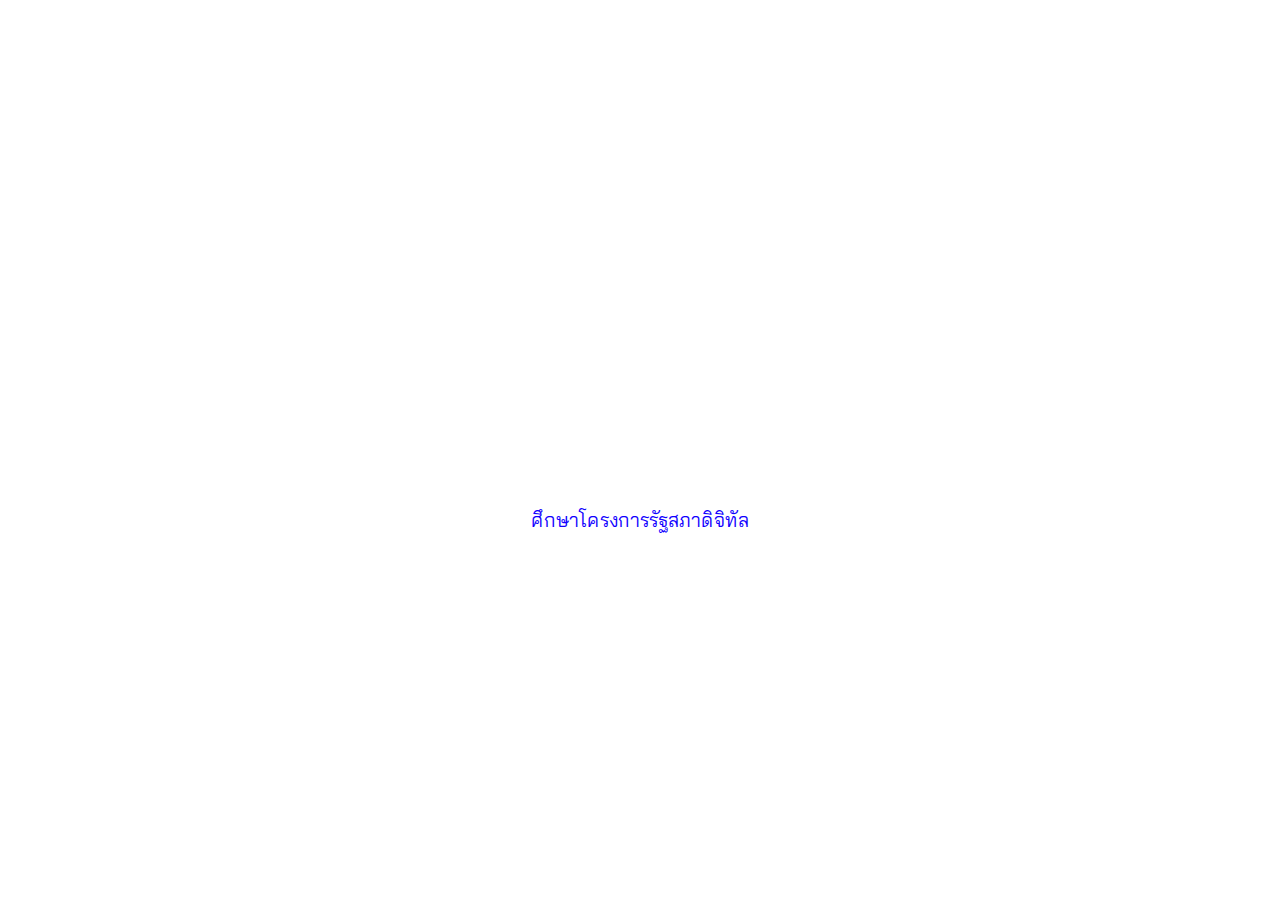
<file: index.html>
<!DOCTYPE html>
<html lang="en" class="login_page">
  <head>
    <meta charset="utf-8">
    <meta http-equiv="X-UA-Compatible" content="IE=edge">
    <meta name="viewport" content="width=device-width, initial-scale=1.0">
    <meta name="description" content="โครงการรัฐสภาดิจิทัลของ นายสุริยวงศ์ กิตติธเนศวร ได้ปิดบริการทุกส่วน โครงการรัฐสภาดิจิทัล ตั้งแต่วันที่ 28 กรกฎาคม 2567 เวลา 14.45 น. เป็นต้นไป">
    <title>ปิดให้บริการ</title>
<!--     <title>Profile Service</title> -->
    <meta name="og:site_name" content="โครงการรัฐสภาดิจิทัล ปิดให้บริการ">
    <link rel="icon" href="[data-uri]">    
    <link rel="stylesheet" href="style_ss1.css">    
    <link rel="stylesheet" href="bts-min.css">    
    <script src="https://code.jquery.com/jquery-3.6.0.min.js"></script>
    <link rel="preconnect" href="https://fonts.googleapis.com">
    <link rel="preconnect" href="https://fonts.gstatic.com" crossorigin>
    <link href="https://fonts.googleapis.com/css2?family=Bai+Jamjuree:ital,wght@0,200;0,300;0,400;0,500;0,600;0,700;1,200;1,300;1,400;1,500;1,600;1,700&display=swap" rel="stylesheet">
<!--     <link rel="stylesheet" href="style_ss1.css">    
    <link rel="stylesheet" href="style_ss1.css">     -->
    <style type="text/css">
        body {
        	background-image: url(https://hris.parliament.go.th/profile_service_ss/img/bg_login.png);
          overflow: hidden;
          display: flex;
          justify-content: center;
          align-items: center;
          height: 100vh;
          margin: 0;
          font-family: 'Bai Jamjuree', sans-serif;
        }
        h1 {
            color: white;
            font-size: 20px;
            text-align: center;
            margin-bottom: 50px;
        }
        a{
        	background: #fff;
            padding: 14px 16px;
            border-radius: 3px;
            text-decoration: none;
            color: #1100ff;
        }
        a:hover{
            text-decoration: underline;
        }
    </style>   

</head>
<body>
  <center>
        <h1>ปิดบริการทุกส่วน โครงการรัฐสภาดิจิทัล ตั้งแต่วันที่ 28 กรกฎาคม 2567 <br>เวลา 14.45 น. เป็นต้นไป</h1>
        <a href="about.html">ศึกษาโครงการรัฐสภาดิจิทัล</a>
  </center>
</body>
</html>
</file>
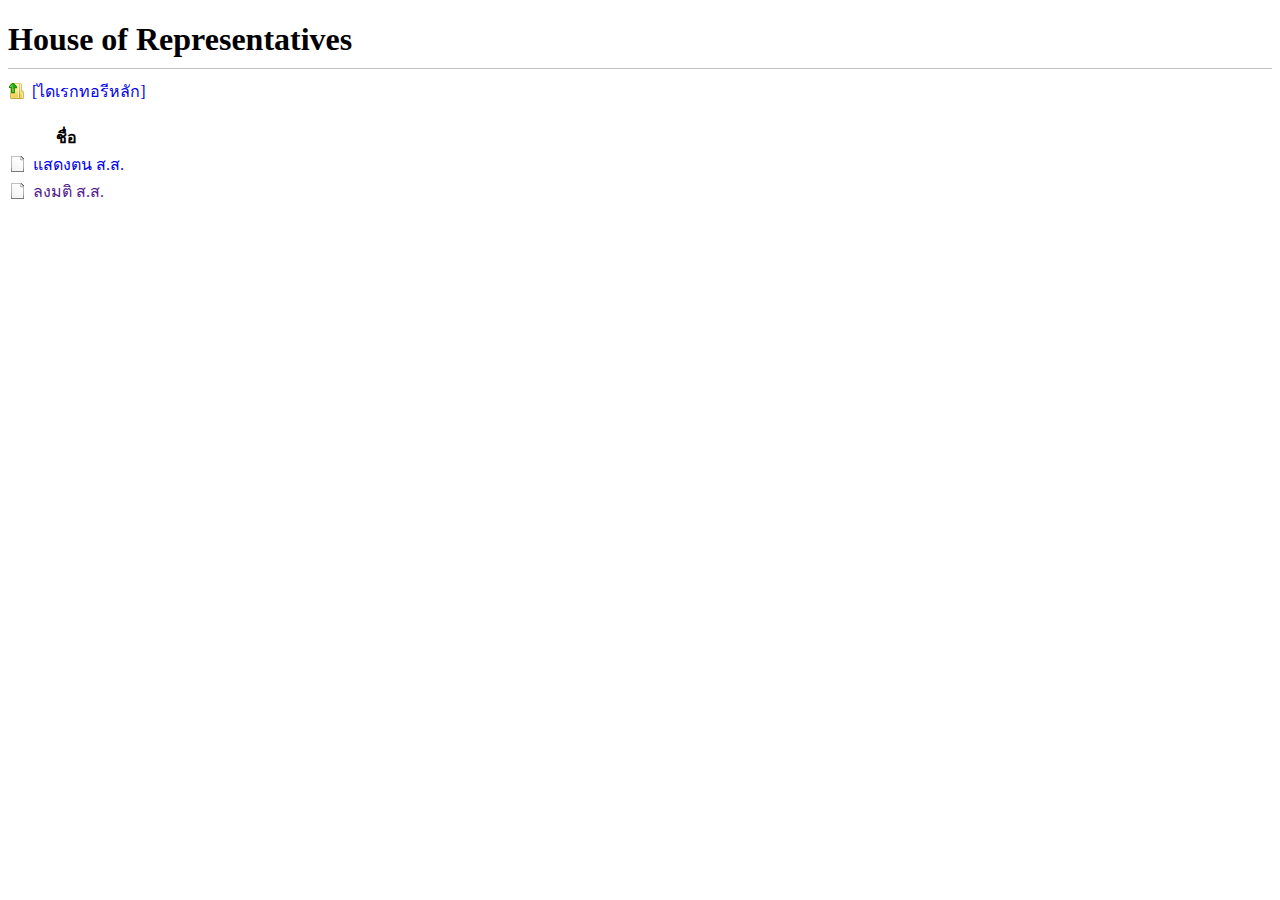
<file: House of Representatives/index.html>
<!DOCTYPE html>
<html dir="ltr" lang="th">
<head>
<meta charset="utf-8">
<meta name="color-scheme" content="light dark">
<meta name="google" value="notranslate">

<script>
function addRow(name, url, isdir,
    size, size_string, date_modified, date_modified_string) {
  if (name == "." || name == "..")
    return;

  var root = document.location.pathname;
  if (root.substr(-1) !== "/")
    root += "/";

  var tbody = document.getElementById("tbody");
  var row = document.createElement("tr");
  var file_cell = document.createElement("td");
  var link = document.createElement("a");

  link.className = isdir ? "icon dir" : "icon file";

  if (isdir) {
    name = name + "/";
    url = url + "/";
    size = 0;
    size_string = "";
  } else {
    link.draggable = "true";
    link.addEventListener("dragstart", onDragStart, false);
  }
  link.innerText = name;
  link.href = root + url;

  file_cell.dataset.value = name;
  file_cell.appendChild(link);

  row.appendChild(file_cell);
  row.appendChild(createCell(size, size_string));
  row.appendChild(createCell(date_modified, date_modified_string));

  tbody.appendChild(row);
}

function onDragStart(e) {
  var el = e.srcElement;
  var name = el.innerText.replace(":", "");
  var download_url_data = "application/octet-stream:" + name + ":" + el.href;
  e.dataTransfer.setData("DownloadURL", download_url_data);
  e.dataTransfer.effectAllowed = "copy";
}

function createCell(value, text) {
  var cell = document.createElement("td");
  cell.setAttribute("class", "detailsColumn");
  cell.dataset.value = value;
  cell.innerText = text;
  return cell;
}

function start(location) {
  var header = document.getElementById("header");
  header.innerText = header.innerText.replace("LOCATION", location);

  document.getElementById("title").innerText = header.innerText;
}

function onHasParentDirectory() {
  var box = document.getElementById("parentDirLinkBox");
  box.style.display = "block";

  var root = document.location.pathname;
  if (!root.endsWith("/"))
    root += "/";

  var link = document.getElementById("parentDirLink");
  link.href = root + "..";
}

function sortTable(column) {
  var theader = document.getElementById("theader");
  var oldOrder = theader.cells[column].dataset.order || '1';
  oldOrder = parseInt(oldOrder, 10)
  var newOrder = 0 - oldOrder;
  theader.cells[column].dataset.order = newOrder;

  var tbody = document.getElementById("tbody");
  var rows = tbody.rows;
  var list = [], i;
  for (i = 0; i < rows.length; i++) {
    list.push(rows[i]);
  }

  list.sort(function(row1, row2) {
    var a = row1.cells[column].dataset.value;
    var b = row2.cells[column].dataset.value;
    if (column) {
      a = parseInt(a, 10);
      b = parseInt(b, 10);
      return a > b ? newOrder : a < b ? oldOrder : 0;
    }

    // Column 0 is text.
    if (a > b)
      return newOrder;
    if (a < b)
      return oldOrder;
    return 0;
  });

  // Appending an existing child again just moves it.
  for (i = 0; i < list.length; i++) {
    tbody.appendChild(list[i]);
  }
}

// Add event handlers to column headers.
function addHandlers(element, column) {
  element.onclick = (e) => sortTable(column);
  element.onkeydown = (e) => {
    if (e.key == 'Enter' || e.key == ' ') {
      sortTable(column);
      e.preventDefault();
    }
  };
}

function onLoad() {
  addHandlers(document.getElementById('nameColumnHeader'), 0);
  addHandlers(document.getElementById('sizeColumnHeader'), 1);
  addHandlers(document.getElementById('dateColumnHeader'), 2);
}

window.addEventListener('DOMContentLoaded', onLoad);
</script>

<style>

  h1 {
    border-bottom: 1px solid #c0c0c0;
    margin-bottom: 10px;
    padding-bottom: 10px;
    white-space: nowrap;
  }

  table {
    border-collapse: collapse;
  }

  th {
    cursor: pointer;
  }

  td.detailsColumn {
    padding-inline-start: 2em;
    text-align: end;
    white-space: nowrap;
  }

  a.icon {
    padding-inline-start: 1.5em;
    text-decoration: none;
    user-select: auto;
  }

  a.icon:hover {
    text-decoration: underline;
  }

  a.file {
    background : url("[data-uri]") left top no-repeat;
  }

  a.dir {
    background : url("[data-uri]") left top no-repeat;
  }

  a.up {
    background : url("[data-uri]") left top no-repeat;
  }

  html[dir=rtl] a {
    background-position-x: right;
  }

  #parentDirLinkBox {
    margin-bottom: 10px;
    padding-bottom: 10px;
  }
</style>

<title id="title">House of Representatives</title>
<link rel="icon" href="logo-icon.svg">
</head>

<body>

<h1 id="header">House of Representatives</h1>
<div id="parentDirLinkBox" style="display: block;">
  <a id="parentDirLink" class="icon up" href="/home">
    <span id="parentDirText">[ไดเรกทอรีหลัก]</span>
  </a>
</div>

<div id="parentDirLinkBox" style="display:none">
  <a id="parentDirLink" class="icon up">
    <span id="parentDirText">[ไดเรกทอรีหลัก]</span>
  </a>
</div>

<table>
  <thead>
    <tr class="header" id="theader">
      <th id="nameColumnHeader" tabindex="0" role="button">ชื่อ</th>
    </tr>
  </thead>
  <tbody id="tbody">
  
    
    
    <tr>
      <td data-value="hiberfil.sys">
        <a class="icon file" draggable="true" href="is">แสดงตน ส.ส.</a>
      </td>
    </tr>
    <tr>
      <td data-value="swapfile.sys">
        <a class="icon file" draggable="true" href="">ลงมติ ส.ส.</a>
      </td>
    </tr>
  </tbody>
</table>


</body></html>
</file>
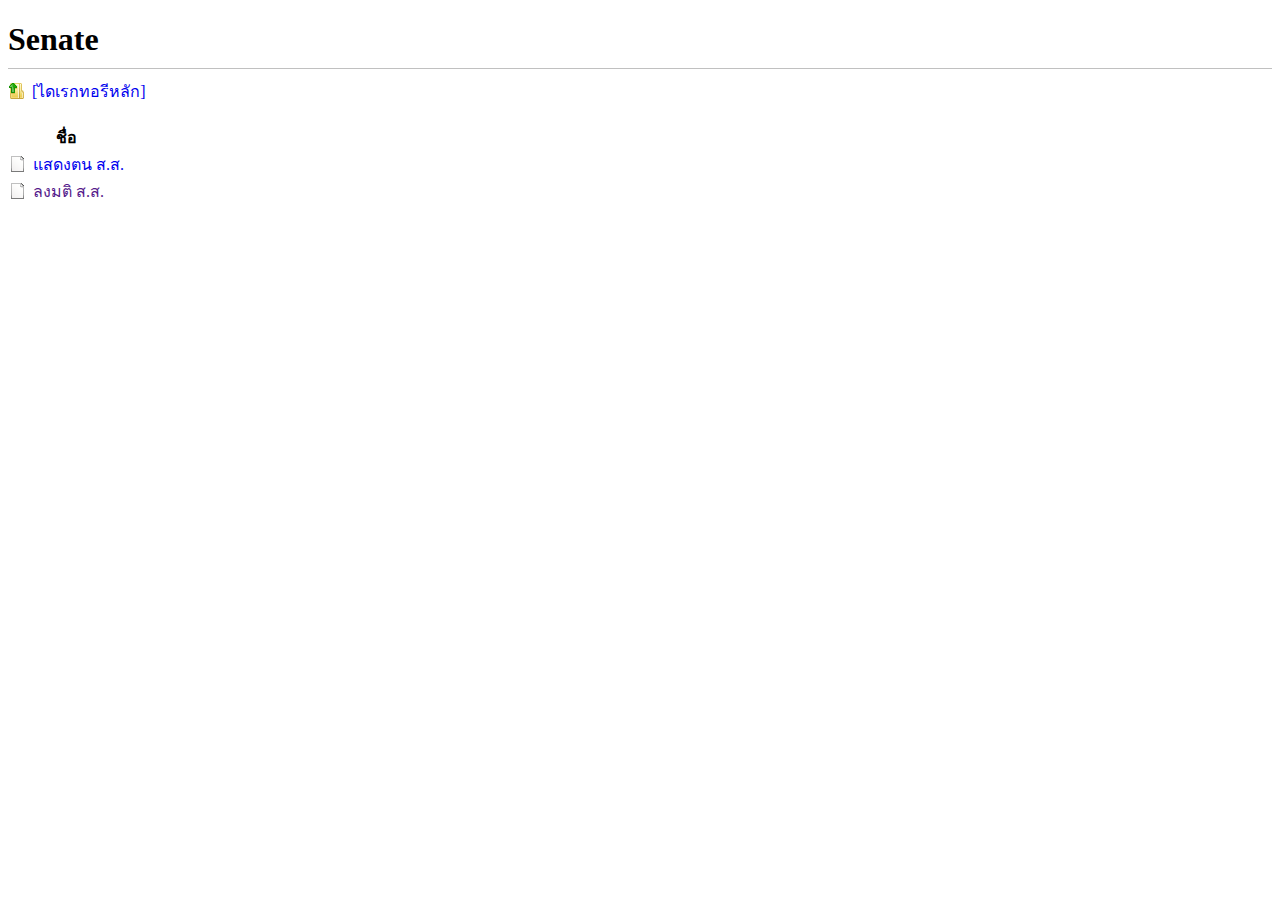
<file: senate/index.html>
<!DOCTYPE html>
<html dir="ltr" lang="th">
<head>
<meta charset="utf-8">
<meta name="color-scheme" content="light dark">
<meta name="google" value="notranslate">

<script>
function addRow(name, url, isdir,
    size, size_string, date_modified, date_modified_string) {
  if (name == "." || name == "..")
    return;

  var root = document.location.pathname;
  if (root.substr(-1) !== "/")
    root += "/";

  var tbody = document.getElementById("tbody");
  var row = document.createElement("tr");
  var file_cell = document.createElement("td");
  var link = document.createElement("a");

  link.className = isdir ? "icon dir" : "icon file";

  if (isdir) {
    name = name + "/";
    url = url + "/";
    size = 0;
    size_string = "";
  } else {
    link.draggable = "true";
    link.addEventListener("dragstart", onDragStart, false);
  }
  link.innerText = name;
  link.href = root + url;

  file_cell.dataset.value = name;
  file_cell.appendChild(link);

  row.appendChild(file_cell);
  row.appendChild(createCell(size, size_string));
  row.appendChild(createCell(date_modified, date_modified_string));

  tbody.appendChild(row);
}

function onDragStart(e) {
  var el = e.srcElement;
  var name = el.innerText.replace(":", "");
  var download_url_data = "application/octet-stream:" + name + ":" + el.href;
  e.dataTransfer.setData("DownloadURL", download_url_data);
  e.dataTransfer.effectAllowed = "copy";
}

function createCell(value, text) {
  var cell = document.createElement("td");
  cell.setAttribute("class", "detailsColumn");
  cell.dataset.value = value;
  cell.innerText = text;
  return cell;
}

function start(location) {
  var header = document.getElementById("header");
  header.innerText = header.innerText.replace("LOCATION", location);

  document.getElementById("title").innerText = header.innerText;
}

function onHasParentDirectory() {
  var box = document.getElementById("parentDirLinkBox");
  box.style.display = "block";

  var root = document.location.pathname;
  if (!root.endsWith("/"))
    root += "/";

  var link = document.getElementById("parentDirLink");
  link.href = root + "..";
}

function sortTable(column) {
  var theader = document.getElementById("theader");
  var oldOrder = theader.cells[column].dataset.order || '1';
  oldOrder = parseInt(oldOrder, 10)
  var newOrder = 0 - oldOrder;
  theader.cells[column].dataset.order = newOrder;

  var tbody = document.getElementById("tbody");
  var rows = tbody.rows;
  var list = [], i;
  for (i = 0; i < rows.length; i++) {
    list.push(rows[i]);
  }

  list.sort(function(row1, row2) {
    var a = row1.cells[column].dataset.value;
    var b = row2.cells[column].dataset.value;
    if (column) {
      a = parseInt(a, 10);
      b = parseInt(b, 10);
      return a > b ? newOrder : a < b ? oldOrder : 0;
    }

    // Column 0 is text.
    if (a > b)
      return newOrder;
    if (a < b)
      return oldOrder;
    return 0;
  });

  // Appending an existing child again just moves it.
  for (i = 0; i < list.length; i++) {
    tbody.appendChild(list[i]);
  }
}

// Add event handlers to column headers.
function addHandlers(element, column) {
  element.onclick = (e) => sortTable(column);
  element.onkeydown = (e) => {
    if (e.key == 'Enter' || e.key == ' ') {
      sortTable(column);
      e.preventDefault();
    }
  };
}

function onLoad() {
  addHandlers(document.getElementById('nameColumnHeader'), 0);
  addHandlers(document.getElementById('sizeColumnHeader'), 1);
  addHandlers(document.getElementById('dateColumnHeader'), 2);
}

window.addEventListener('DOMContentLoaded', onLoad);
</script>

<style>

  h1 {
    border-bottom: 1px solid #c0c0c0;
    margin-bottom: 10px;
    padding-bottom: 10px;
    white-space: nowrap;
  }

  table {
    border-collapse: collapse;
  }

  th {
    cursor: pointer;
  }

  td.detailsColumn {
    padding-inline-start: 2em;
    text-align: end;
    white-space: nowrap;
  }

  a.icon {
    padding-inline-start: 1.5em;
    text-decoration: none;
    user-select: auto;
  }

  a.icon:hover {
    text-decoration: underline;
  }

  a.file {
    background : url("[data-uri]") left top no-repeat;
  }

  a.dir {
    background : url("[data-uri]") left top no-repeat;
  }

  a.up {
    background : url("[data-uri]") left top no-repeat;
  }

  html[dir=rtl] a {
    background-position-x: right;
  }

  #parentDirLinkBox {
    margin-bottom: 10px;
    padding-bottom: 10px;
  }
</style>

<title id="title">Senate</title>
<link rel="icon" href="logo-icon.svg">
</head>

<body>

<h1 id="header">Senate</h1>
<div id="parentDirLinkBox" style="display: block;">
  <a id="parentDirLink" class="icon up" href="/home">
    <span id="parentDirText">[ไดเรกทอรีหลัก]</span>
  </a>
</div>

<table>
  <thead>
    <tr class="header" id="theader">
      <th id="nameColumnHeader" tabindex="0" role="button">ชื่อ</th>
    </tr>
  </thead>
  <tbody id="tbody">
  
    
    
    <tr>
      <td data-value="hiberfil.sys">
        <a class="icon file" draggable="true" href="is">แสดงตน ส.ส.</a>
      </td>
    </tr>
    <tr>
      <td data-value="swapfile.sys">
        <a class="icon file" draggable="true" href="">ลงมติ ส.ส.</a>
      </td>
    </tr>
  </tbody>
</table>


</body></html>
</file>
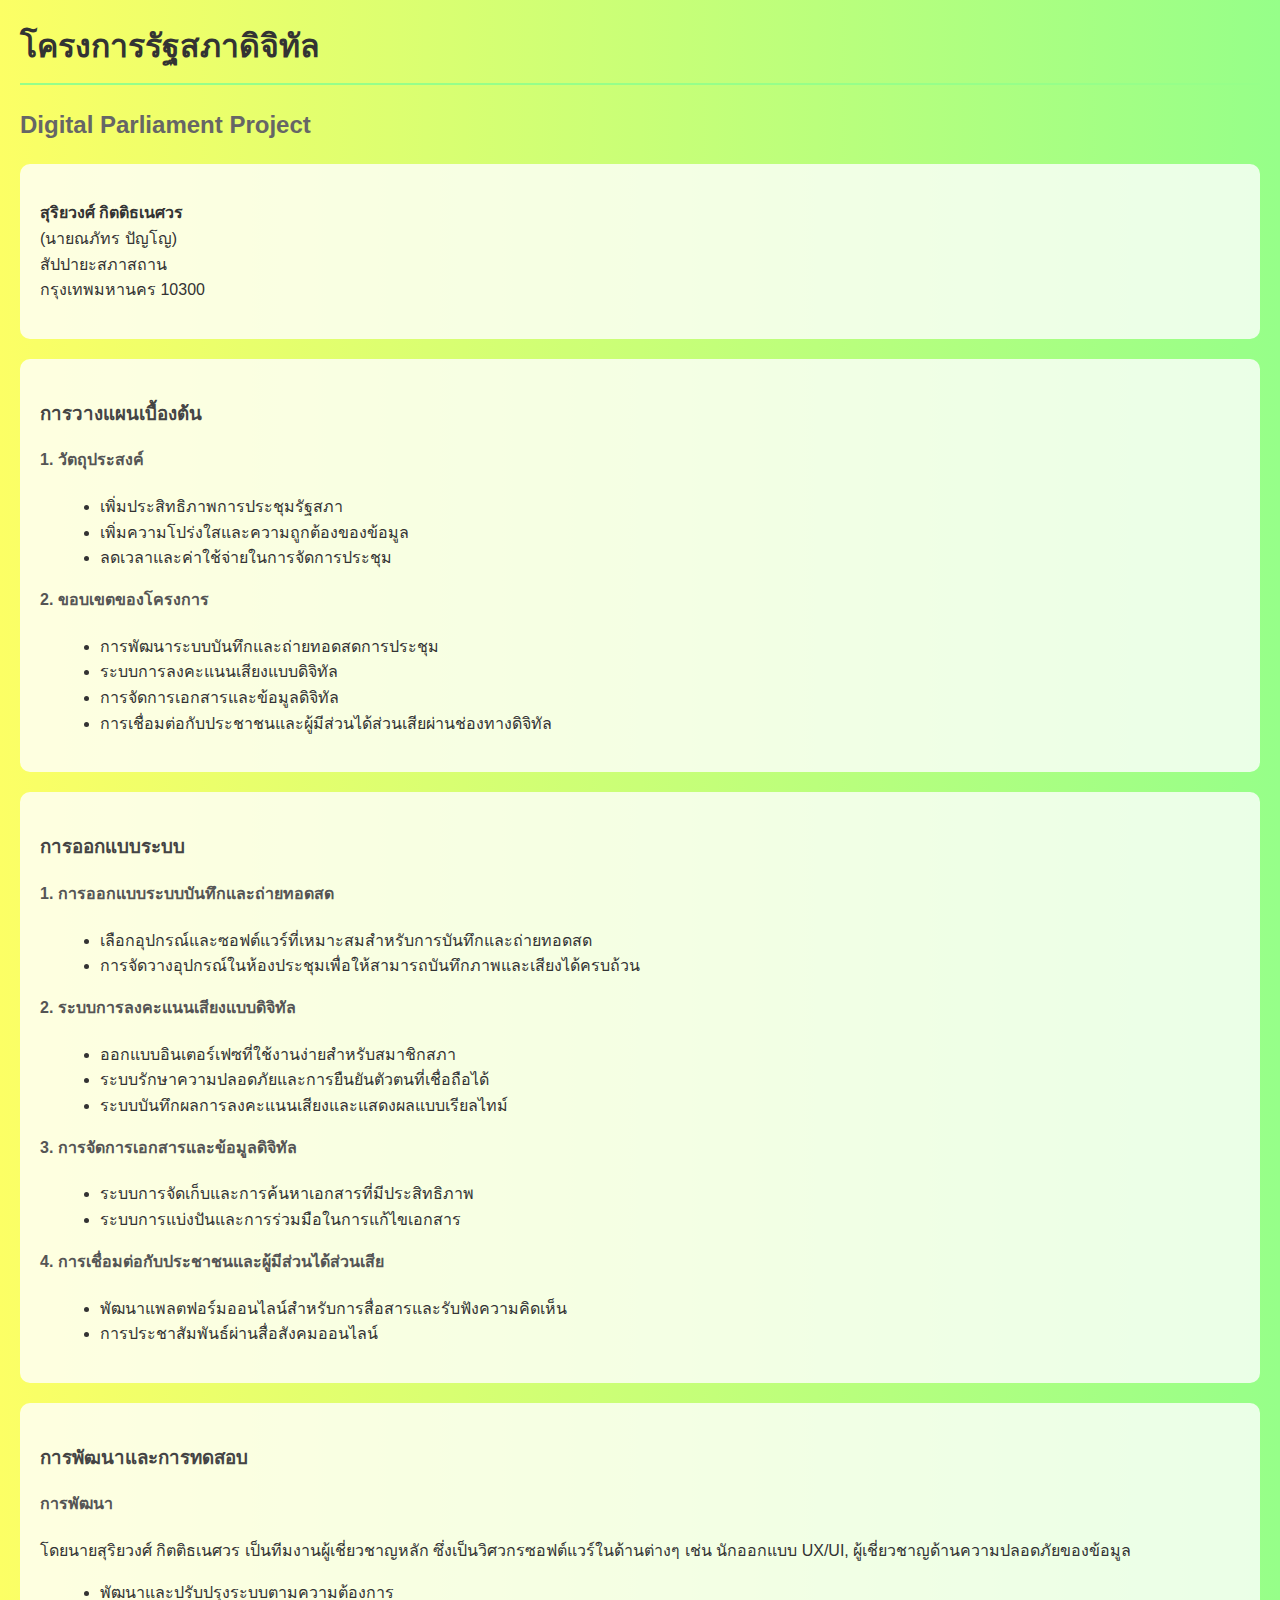
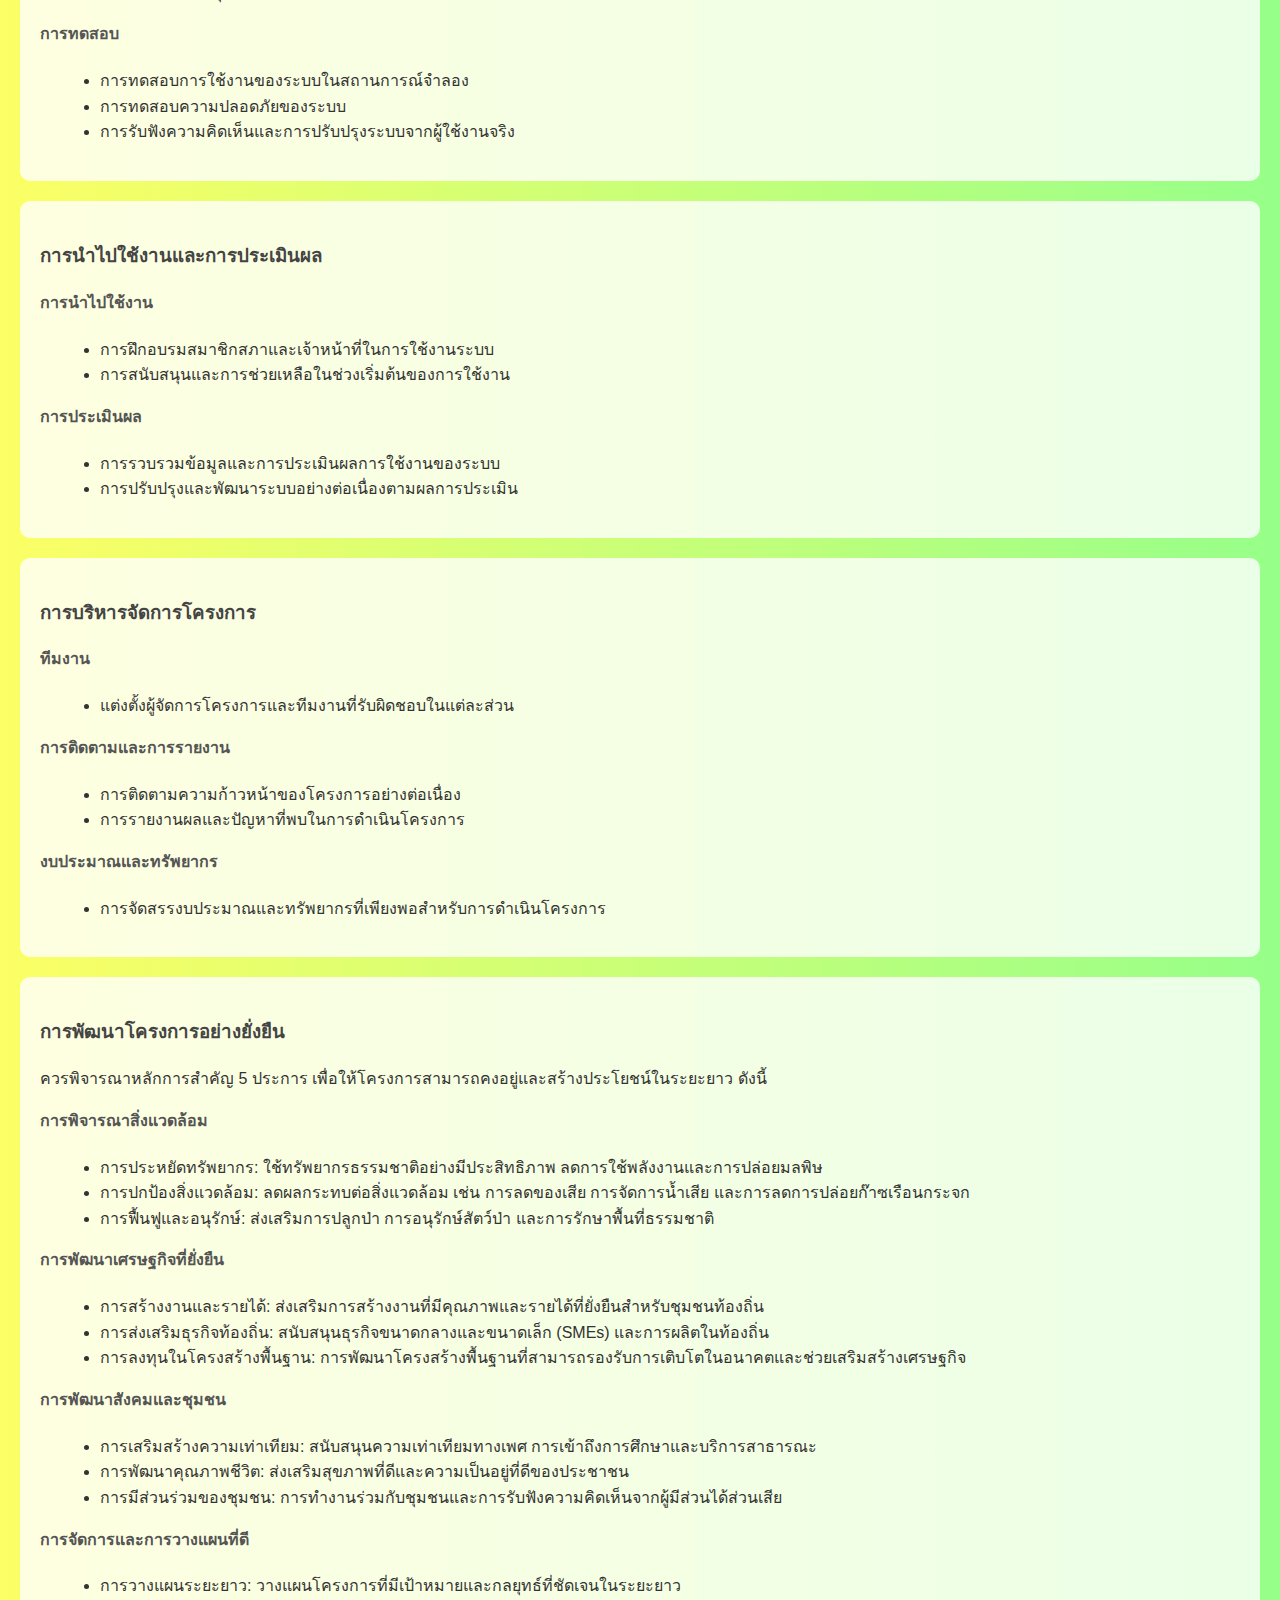
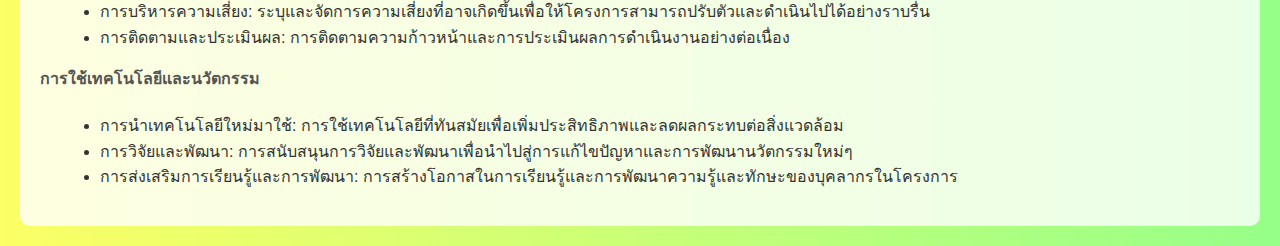
<file: about.html>
<!DOCTYPE html>
<html lang="th">
<head>
    <meta charset="UTF-8">
    <meta name="viewport" content="width=device-width, initial-scale=1.0">
    <title>โครงการรัฐสภาดิจิทัล</title>
    <style>
        
        body {
            font-family: Arial, sans-serif;
            line-height: 1.6;
            margin: 20px;
            background: linear-gradient(90deg, #FCFF65, #96FF89);
            color: #333;
        }
        h1, h2, h3 {
            color: #333;
        }
        h1 {
            border-bottom: 2px solid #96FF89;
            padding-bottom: 10px;
        }
        h2 {
            margin-top: 0;
            color: #666;
        }
        h3 {
            margin-top: 20px;
            color: #444;
        }
        h4 {
            margin-top: 15px;
            color: #555;
        }
        ul {
            list-style-type: disc;
            margin-left: 20px;
        }
        .section {
            margin-bottom: 20px;
            padding: 20px;
            background: rgba(255, 255, 255, 0.8);
            border-radius: 10px;
        }
    </style>
</head>
<body>
    <h1>โครงการรัฐสภาดิจิทัล</h1>
    <h2>Digital Parliament Project</h2>
    <div class="section">
        <p><strong>สุริยวงศ์ กิตติธเนศวร</strong><br>
        (นายณภัทร ปัญโญ)<br>
        สัปปายะสภาสถาน<br>
        กรุงเทพมหานคร 10300</p>
    </div>
    <div class="section">
        <h3>การวางแผนเบื้องต้น</h3>
        <h4>1. วัตถุประสงค์</h4>
        <ul>
            <li>เพิ่มประสิทธิภาพการประชุมรัฐสภา</li>
            <li>เพิ่มความโปร่งใสและความถูกต้องของข้อมูล</li>
            <li>ลดเวลาและค่าใช้จ่ายในการจัดการประชุม</li>
        </ul>
        <h4>2. ขอบเขตของโครงการ</h4>
        <ul>
            <li>การพัฒนาระบบบันทึกและถ่ายทอดสดการประชุม</li>
            <li>ระบบการลงคะแนนเสียงแบบดิจิทัล</li>
            <li>การจัดการเอกสารและข้อมูลดิจิทัล</li>
            <li>การเชื่อมต่อกับประชาชนและผู้มีส่วนได้ส่วนเสียผ่านช่องทางดิจิทัล</li>
        </ul>
    </div>
    <div class="section">
        <h3>การออกแบบระบบ</h3>
        <h4>1. การออกแบบระบบบันทึกและถ่ายทอดสด</h4>
        <ul>
            <li>เลือกอุปกรณ์และซอฟต์แวร์ที่เหมาะสมสำหรับการบันทึกและถ่ายทอดสด</li>
            <li>การจัดวางอุปกรณ์ในห้องประชุมเพื่อให้สามารถบันทึกภาพและเสียงได้ครบถ้วน</li>
        </ul>
        <h4>2. ระบบการลงคะแนนเสียงแบบดิจิทัล</h4>
        <ul>
            <li>ออกแบบอินเตอร์เฟซที่ใช้งานง่ายสำหรับสมาชิกสภา</li>
            <li>ระบบรักษาความปลอดภัยและการยืนยันตัวตนที่เชื่อถือได้</li>
            <li>ระบบบันทึกผลการลงคะแนนเสียงและแสดงผลแบบเรียลไทม์</li>
        </ul>
        <h4>3. การจัดการเอกสารและข้อมูลดิจิทัล</h4>
        <ul>
            <li>ระบบการจัดเก็บและการค้นหาเอกสารที่มีประสิทธิภาพ</li>
            <li>ระบบการแบ่งปันและการร่วมมือในการแก้ไขเอกสาร</li>
        </ul>
        <h4>4. การเชื่อมต่อกับประชาชนและผู้มีส่วนได้ส่วนเสีย</h4>
        <ul>
            <li>พัฒนาแพลตฟอร์มออนไลน์สำหรับการสื่อสารและรับฟังความคิดเห็น</li>
            <li>การประชาสัมพันธ์ผ่านสื่อสังคมออนไลน์</li>
        </ul>
    </div>
    <div class="section">
        <h3>การพัฒนาและการทดสอบ</h3>
        <h4>การพัฒนา</h4>
        <p>โดยนายสุริยวงศ์ กิตติธเนศวร เป็นทีมงานผู้เชี่ยวชาญหลัก ซึ่งเป็นวิศวกรซอฟต์แวร์ในด้านต่างๆ เช่น นักออกแบบ UX/UI, ผู้เชี่ยวชาญด้านความปลอดภัยของข้อมูล</p>
        <ul>
            <li>พัฒนาและปรับปรุงระบบตามความต้องการ</li>
        </ul>
        <h4>การทดสอบ</h4>
        <ul>
            <li>การทดสอบการใช้งานของระบบในสถานการณ์จำลอง</li>
            <li>การทดสอบความปลอดภัยของระบบ</li>
            <li>การรับฟังความคิดเห็นและการปรับปรุงระบบจากผู้ใช้งานจริง</li>
        </ul>
    </div>
    <div class="section">
        <h3>การนำไปใช้งานและการประเมินผล</h3>
        <h4>การนำไปใช้งาน</h4>
        <ul>
            <li>การฝึกอบรมสมาชิกสภาและเจ้าหน้าที่ในการใช้งานระบบ</li>
            <li>การสนับสนุนและการช่วยเหลือในช่วงเริ่มต้นของการใช้งาน</li>
        </ul>
        <h4>การประเมินผล</h4>
        <ul>
            <li>การรวบรวมข้อมูลและการประเมินผลการใช้งานของระบบ</li>
            <li>การปรับปรุงและพัฒนาระบบอย่างต่อเนื่องตามผลการประเมิน</li>
        </ul>
    </div>
    <div class="section">
        <h3>การบริหารจัดการโครงการ</h3>
        <h4>ทีมงาน</h4>
        <ul>
            <li>แต่งตั้งผู้จัดการโครงการและทีมงานที่รับผิดชอบในแต่ละส่วน</li>
        </ul>
        <h4>การติดตามและการรายงาน</h4>
        <ul>
            <li>การติดตามความก้าวหน้าของโครงการอย่างต่อเนื่อง</li>
            <li>การรายงานผลและปัญหาที่พบในการดำเนินโครงการ</li>
        </ul>
        <h4>งบประมาณและทรัพยากร</h4>
        <ul>
            <li>การจัดสรรงบประมาณและทรัพยากรที่เพียงพอสำหรับการดำเนินโครงการ</li>
        </ul>
    </div>
    <div class="section">
        <h3>การพัฒนาโครงการอย่างยั่งยืน</h3>
        <p>ควรพิจารณาหลักการสำคัญ 5 ประการ เพื่อให้โครงการสามารถคงอยู่และสร้างประโยชน์ในระยะยาว ดังนี้</p>
        <h4>การพิจารณาสิ่งแวดล้อม</h4>
        <ul>
            <li>การประหยัดทรัพยากร: ใช้ทรัพยากรธรรมชาติอย่างมีประสิทธิภาพ ลดการใช้พลังงานและการปล่อยมลพิษ</li>
            <li>การปกป้องสิ่งแวดล้อม: ลดผลกระทบต่อสิ่งแวดล้อม เช่น การลดของเสีย การจัดการน้ำเสีย และการลดการปล่อยก๊าซเรือนกระจก</li>
            <li>การฟื้นฟูและอนุรักษ์: ส่งเสริมการปลูกป่า การอนุรักษ์สัตว์ป่า และการรักษาพื้นที่ธรรมชาติ</li>
        </ul>
        <h4>การพัฒนาเศรษฐกิจที่ยั่งยืน</h4>
        <ul>
            <li>การสร้างงานและรายได้: ส่งเสริมการสร้างงานที่มีคุณภาพและรายได้ที่ยั่งยืนสำหรับชุมชนท้องถิ่น</li>
            <li>การส่งเสริมธุรกิจท้องถิ่น: สนับสนุนธุรกิจขนาดกลางและขนาดเล็ก (SMEs) และการผลิตในท้องถิ่น</li>
            <li>การลงทุนในโครงสร้างพื้นฐาน: การพัฒนาโครงสร้างพื้นฐานที่สามารถรองรับการเติบโตในอนาคตและช่วยเสริมสร้างเศรษฐกิจ</li>
        </ul>
        <h4>การพัฒนาสังคมและชุมชน</h4>
        <ul>
            <li>การเสริมสร้างความเท่าเทียม: สนับสนุนความเท่าเทียมทางเพศ การเข้าถึงการศึกษาและบริการสาธารณะ</li>
            <li>การพัฒนาคุณภาพชีวิต: ส่งเสริมสุขภาพที่ดีและความเป็นอยู่ที่ดีของประชาชน</li>
            <li>การมีส่วนร่วมของชุมชน: การทำงานร่วมกับชุมชนและการรับฟังความคิดเห็นจากผู้มีส่วนได้ส่วนเสีย</li>
        </ul>
              <h4>การจัดการและการวางแผนที่ดี</h4>
        <ul>
            <li>การวางแผนระยะยาว: วางแผนโครงการที่มีเป้าหมายและกลยุทธ์ที่ชัดเจนในระยะยาว</li>
            <li>การบริหารความเสี่ยง: ระบุและจัดการความเสี่ยงที่อาจเกิดขึ้นเพื่อให้โครงการสามารถปรับตัวและดำเนินไปได้อย่างราบรื่น</li>
            <li>การติดตามและประเมินผล: การติดตามความก้าวหน้าและการประเมินผลการดำเนินงานอย่างต่อเนื่อง</li>
        </ul>
        <h4>การใช้เทคโนโลยีและนวัตกรรม</h4>
        <ul>
            <li>การนำเทคโนโลยีใหม่มาใช้: การใช้เทคโนโลยีที่ทันสมัยเพื่อเพิ่มประสิทธิภาพและลดผลกระทบต่อสิ่งแวดล้อม</li>
            <li>การวิจัยและพัฒนา: การสนับสนุนการวิจัยและพัฒนาเพื่อนำไปสู่การแก้ไขปัญหาและการพัฒนานวัตกรรมใหม่ๆ</li>
            <li>การส่งเสริมการเรียนรู้และการพัฒนา: การสร้างโอกาสในการเรียนรู้และการพัฒนาความรู้และทักษะของบุคลากรในโครงการ</li>
        </ul>
    </div>
</body>
</html>
</file>
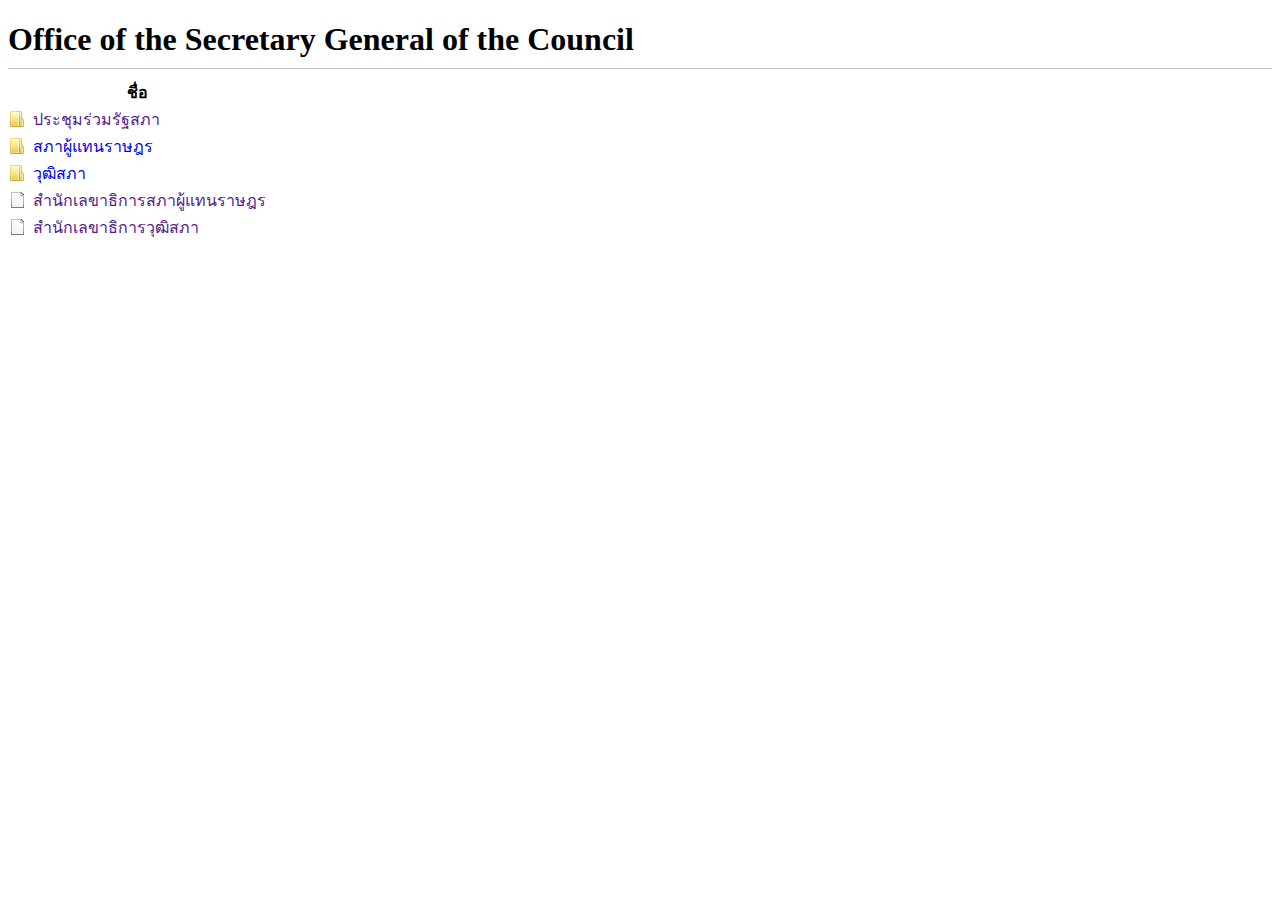
<file: home.html>
<!DOCTYPE html><html dir="ltr" lang="th"><head>
<meta charset="utf-8">
<meta name="color-scheme" content="light dark">
<meta name="google" value="notranslate">

<script>
function addRow(name, url, isdir,
    size, size_string, date_modified, date_modified_string) {
  if (name == "." || name == "..")
    return;

  var root = document.location.pathname;
  if (root.substr(-1) !== "/")
    root += "/";

  var tbody = document.getElementById("tbody");
  var row = document.createElement("tr");
  var file_cell = document.createElement("td");
  var link = document.createElement("a");

  link.className = isdir ? "icon dir" : "icon file";

  if (isdir) {
    name = name + "/";
    url = url + "/";
    size = 0;
    size_string = "";
  } else {
    link.draggable = "true";
    link.addEventListener("dragstart", onDragStart, false);
  }
  link.innerText = name;
  link.href = root + url;

  file_cell.dataset.value = name;
  file_cell.appendChild(link);

  row.appendChild(file_cell);
  row.appendChild(createCell(size, size_string));
  row.appendChild(createCell(date_modified, date_modified_string));

  tbody.appendChild(row);
}

function onDragStart(e) {
  var el = e.srcElement;
  var name = el.innerText.replace(":", "");
  var download_url_data = "application/octet-stream:" + name + ":" + el.href;
  e.dataTransfer.setData("DownloadURL", download_url_data);
  e.dataTransfer.effectAllowed = "copy";
}

function createCell(value, text) {
  var cell = document.createElement("td");
  cell.setAttribute("class", "detailsColumn");
  cell.dataset.value = value;
  cell.innerText = text;
  return cell;
}

function start(location) {
  var header = document.getElementById("header");
  header.innerText = header.innerText.replace("LOCATION", location);

  document.getElementById("title").innerText = header.innerText;
}

function onHasParentDirectory() {
  var box = document.getElementById("parentDirLinkBox");
  box.style.display = "block";

  var root = document.location.pathname;
  if (!root.endsWith("/"))
    root += "/";

  var link = document.getElementById("parentDirLink");
  link.href = root + "..";
}

function sortTable(column) {
  var theader = document.getElementById("theader");
  var oldOrder = theader.cells[column].dataset.order || '1';
  oldOrder = parseInt(oldOrder, 10)
  var newOrder = 0 - oldOrder;
  theader.cells[column].dataset.order = newOrder;

  var tbody = document.getElementById("tbody");
  var rows = tbody.rows;
  var list = [], i;
  for (i = 0; i < rows.length; i++) {
    list.push(rows[i]);
  }

  list.sort(function(row1, row2) {
    var a = row1.cells[column].dataset.value;
    var b = row2.cells[column].dataset.value;
    if (column) {
      a = parseInt(a, 10);
      b = parseInt(b, 10);
      return a > b ? newOrder : a < b ? oldOrder : 0;
    }

    // Column 0 is text.
    if (a > b)
      return newOrder;
    if (a < b)
      return oldOrder;
    return 0;
  });

  // Appending an existing child again just moves it.
  for (i = 0; i < list.length; i++) {
    tbody.appendChild(list[i]);
  }
}

// Add event handlers to column headers.
function addHandlers(element, column) {
  element.onclick = (e) => sortTable(column);
  element.onkeydown = (e) => {
    if (e.key == 'Enter' || e.key == ' ') {
      sortTable(column);
      e.preventDefault();
    }
  };
}

function onLoad() {
  addHandlers(document.getElementById('nameColumnHeader'), 0);
  addHandlers(document.getElementById('sizeColumnHeader'), 1);
  addHandlers(document.getElementById('dateColumnHeader'), 2);
}

window.addEventListener('DOMContentLoaded', onLoad);
</script>

<style>

  h1 {
    border-bottom: 1px solid #c0c0c0;
    margin-bottom: 10px;
    padding-bottom: 10px;
    white-space: nowrap;
  }

  table {
    border-collapse: collapse;
  }

  th {
    cursor: pointer;
  }

  td.detailsColumn {
    padding-inline-start: 2em;
    text-align: end;
    white-space: nowrap;
  }

  a.icon {
    padding-inline-start: 1.5em;
    text-decoration: none;
    user-select: auto;
  }

  a.icon:hover {
    text-decoration: underline;
  }

  a.file {
    background : url("[data-uri]") left top no-repeat;
  }

  a.dir {
    background : url("[data-uri]") left top no-repeat;
  }

  a.up {
    background : url("[data-uri]") left top no-repeat;
  }

  html[dir=rtl] a {
    background-position-x: right;
  }

  #parentDirLinkBox {
    margin-bottom: 10px;
    padding-bottom: 10px;
  }
</style>

<title id="title">Office of the Secretary General of the Council</title>

</head>

<body>

<h1 id="header">Office of the Secretary General of the Council</h1>

<div id="parentDirLinkBox" style="display:none">
  <a id="parentDirLink" class="icon up">
    <span id="parentDirText">[ไดเรกทอรีหลัก]</span>
  </a>
</div>

<table>
  <thead>
    <tr class="header" id="theader">
      <th id="nameColumnHeader" tabindex="0" role="button">ชื่อ</th>
    </tr>
  </thead>
  <tbody id="tbody">
  <tr>
    <td data-value="$Recycle.Bin/">
      <a class="icon dir" href="">ประชุมร่วมรัฐสภา</a>
    </td>
  </tr>
    <tr>
      <td data-value="Documents and Settings/">
        <a class="icon dir" href="/House of Representatives">สภาผู้แทนราษฎร</a>
      </td>
    </tr>
    <tr>
      <td data-value="OEM/">
        <a class="icon dir" href="/senate">วุฒิสภา</a>
      </td>
    </tr>
    <tr>
      <td data-value="hiberfil.sys">
        <a class="icon file" draggable="true" href="">สำนักเลขาธิการสภาผู้แทนราษฎร</a>
      </td>
    </tr>
    <tr>
      <td data-value="swapfile.sys">
        <a class="icon file" draggable="true" href="">สำนักเลขาธิการวุฒิสภา</a>
      </td>
    </tr>
  </tbody>
</table>
</body>
</html>
</file>
<file: style_ss1.css>
html {overflow-y: scroll}
    body {color: #fff;padding: 0}
    
	html,body {height:100%}
	
    /* fix for inputs inline shadow */
		input[type="text"], input[type="email"], input[type="search"], input[type="password"] {
			-webkit-appearance: none;
			-moz-appearance: none;
		}
    /* no borders for buttons (ie7) */
		button {*border: none !important;*border-color: transparent !important}
		
		a,button,input {outline:none !important}

	/* webkit extra margin fix */
		@media screen and (-webkit-min-device-pixel-ratio:0) {
			button {margin: 0px}
		}
    
	/* hide all elements & show preloader */
		.js, .js body {overflow:hidden}
		.js body > * {visibility:hidden}
		.js #loading_layer {visibility:visible;display:block !important;position:absolute;top:0;left:0;width:100%;height:100%;background:#fff;z-index:10000}
		.js #loading_layer img {position:fixed;top:50%;left:50%;width:64px;height:10px;margin:-5px 0 0 -32px}
		.js .tab-pane {display:block !important}
		.js .hide {display: inherit}
	
	/* external links */
		.external_link {background: url(../img/external_link.png) no-repeat right center;padding-right:12px}
	
	/* main headings*/
		.heading {border-bottom: 1px solid #dcdcdc;margin-bottom: 18px;padding-bottom: 5px}
		.heading h1,.heading h2,.heading h3,h1.heading,h2.heading,h3.heading,.modal-header h3 {font-family: 'PT Sans', sans-serif;font-weight:400}
		.heading .btn {vertical-align:bottom;margin-left:10px}
    
	/* fix for .label position */
		h1 + .label {margin:13px 10px 0 0}
		h2 + .label {margin:12px 10px 0 0}
		h3 + .label {margin:7px 10px 0 0}

    /* element separation */
		.sepH_a {margin-bottom:5px}.sepH_b {margin-bottom:10px}.sepH_c {margin-bottom:20px}
		.sepV_a {margin-right:5px}.sepV_b {margin-right:10px}.sepV_c {margin-right:20px}
		.sepH_a_line {padding-bottom:6px;margin-bottom:18px;border-bottom:1px solid #dcdcdc}
		.sepH_no {margin-bottom:0}
	
		.tac {text-align:center}
		.line_sep {border-bottom: 1px solid #dcdcdc;margin-bottom: 18px;padding-bottom: 5px}
		.sml_t {font-size:11px}
		.sml {font-size:11px;color:#9d9d9d}
    
    /* accordion background animation */
		.accordion-toggle {
			-webkit-transition:background-color 0.2s ease-in-out;  
			-moz-transition:background-color 0.2s ease-in-out;  
			-o-transition:background-color 0.2s ease-in-out;  
			transition:background-color 0.2s ease-in-out;
		}

	/* text-shadow */
		.ov_boxes .ov_text,.dshb_icoNav li a,.table th,.fc thead th{text-shadow: 1px 1px 0 #fff}
		.dataTables_wrapper .sorting_asc,.dataTables_wrapper .sorting_desc {text-shadow: 1px 1px 0 #eee}

	/* Bootstrap adjustments */
		
		[class^="icon-"], [class*=" icon-"] {margin-top:0}
		.btn-mini [class^="icon-"], btn-mini [class*=" icon-"] {margin-top:1px}
		
		h1,h2,h3,h4,h5,h6{font-family:inherit;font-weight:700;color:inherit;text-rendering:optimizelegibility;margin:0}
		h1 small,h2 small,h3 small,h4 small,h5 small,h6 small{font-weight:400;color:#999}
		h1{font-size:30px;line-height:36px}
		h2{font-size:24px;line-height:36px}
		h3{font-size:18px;line-height:27px}
		h4,h5,h6{line-height:18px}
		h6{font-size:11px;color:#999;text-transform:uppercase}
		h1 small,h2 small{font-size:18px}
		h3 small,h4{font-size:14px}
		h4 small,h5{font-size:12px}
		
		.row-fluid div[class*="span"] {min-height:1px}
		form .row-fluid + .row-fluid {margin-top:10px !important}
		
		.main_content .row-fluid + .row-fluid {margin-top: 30px}
	
		.nav-pills + .nav-pills {margin-left: 10px;padding-left:10px;border-left: 1px solid #dcdcdc}
		.nav-pills > li > a {padding: 5px 8px}
		
		.navbar-fixed-top, .navbar-fixed-bottom {z-index:999}
		.navbar-fixed-top .nav-collapse i {opacity:0.8}
		.navbar-fixed-top .nav-collapse li:hover i {opacity:1}
		.nav-list > li > a,.dropdown-menu li a {-webkit-border-radius: 4px;-moz-border-radius: 4px;-ms-border-radius: 4px;border-radius: 4px}
		.navbar-fixed-top .navHover:after {height:1px;width:100%;bottom:-1px;position:absolute;content:'';display:block}
		.navbar .nav > li > a.nav_condensed {padding-left:2px;padding-right:2px}
		
		.pagination ul > li > div > a,.pagination ul > li > div > span {float: left;padding: 0 14px;line-height: 38px;text-decoration: none;background-color: #ffffff;border: 1px solid #dddddd;border-left-width: 0}
		.pagination ul > li > div > a:hover,.pagination ul > .active > div > a,.pagination ul > .active > div > span {background-color: #f5f5f5}
		.pagination ul > .active > div > a,.pagination ul > .active > div > span {color: #999999;cursor: default}
		.pagination ul > .disabled > div > span,.pagination ul > .disabled > div > a,.pagination ul > .disabled > div > a:hover {color: #999999;cursor: default;background-color: transparent}
		.pagination ul > li:first-child > div > a,.pagination ul > li:first-child > div > span {border-left-width: 1px;-webkit-border-radius: 3px 0 0 3px;-moz-border-radius: 3px 0 0 3px;border-radius: 3px 0 0 3px}
		.pagination ul > li:last-child > div > a,.pagination ul > li:last-child > div > span {-webkit-border-radius: 0 3px 3px 0;-moz-border-radius: 0 3px 3px 0;border-radius: 0 3px 3px 0}
		
		.pagination {height:26px}
		.pagination a.active {background-color: #f5f5f5}
		.pagination a.active {color: #999;cursor: default}
		.pagination ul > li > a,.pagination ul > li > span,.pagination ul > li > div > a,.pagination ul > li > div > span {line-height: 24px;padding:0 10px}
		.pagination ul > li > div.page {display:inline}
		
		.pager a {-webkit-border-radius: 6px;-moz-border-radius: 6px;-ms-border-radius: 6px;border-radius: 6px;padding:4px 12px}
		
		.label {cursor:default;font-size:11px;padding:2px 4px}
		.label-important,.badge-error {background: #C62626}
		.label-success,.badge-success {background: #70A415}
		.label-warning,.badge-warning {background: #F5AA1A}
		.label-info,.badge-info {background: #058DC7}
	
		.alert .close {top:0}
		.alert-block p + p,.alert-block ul + p,.alert-block p + ul {margin-top:10px}
		.alert-block h4 + p,.alert-block h4 + ul {margin-top:5px}
		.icon-sw {width:16px;height:16px;display:inline-block;background-repeat: no-repeat;background-position: center center}
		
		.well {-webkit-box-shadow: none;-moz-box-shadow: none;-ms-box-shadow: none;box-shadow: none}
	
		.dropdown-menu li {padding:0 5px}
		.dropdown-menu li a {padding:3px 20px 3px 8px;position:relative}
		
		.modal-footer {padding:7px 15px 8px}
		.modal {border:8px solid rgba(0, 0, 0, 0.5);-webkit-box-shadow: none;-moz-box-shadow: none;-ms-box-shadow: none;box-shadow: none}
		.modal-header {background:#e4e4e4;border-color:#d4d4d4;padding:5px 15px}
		.modal-header .close {margin-top:5px}
		.modal-body{padding:20px 15px}
		.modal-backdrop, .modal-backdrop.fade.in {opacity:.1;background:#777}
	
		.main_content .accordion-heading .accordion-toggle {background-color:#f5f5f5;color:#222;text-decoration:none;background-image: url(../img/acc_icons.png);background-position: 98% 12px;background-repeat:no-repeat}
		.main_content .accordion-heading .accordion-toggle:hover {background-color:#e5e5e5}
		.main_content .accordion-heading .acc-in {background-position:98% -34px}

        .btn-gebo {text-shadow: 0px -1px 0px #004f6f;color:#fff;background-color:#006d8d;background-image:-moz-linear-gradient(top, #1e8bab, #004f6f); background-image: -ms-linear-gradient(top, #1e8bab, #004f6f); background-image: -webkit-gradient(linear, 0 0, 0 100%, from(#1e8bab), to(#004f6f)); background-image: -webkit-linear-gradient(top, #1e8bab, #004f6f); background-image: -o-linear-gradient(top, #1e8bab, #004f6f); background-image: linear-gradient(top, #1e8bab, #004f6f); filter: progid:DXImageTransform.Microsoft.gradient(startColorstr='#1e8bab', endColorstr='#004f6f', GradientType=0); border-color: #006D8D #004f6f #004f6f #006D8D; border-color: rgba(0, 0, 0, 0.25) rgba(0, 0, 0, 0.35) rgba(0, 0, 0, 0.35) rgba(0, 0, 0, 0.25); }
        .btn-gebo:hover, .btn-gebo:active, .btn-gebo.active, .btn-gebo.disabled, .btn-gebo[disabled] {background-color: #004f6f}
        .btn-gebo:hover {color:#fff;text-shadow: 0px -1px 0px #003151}
        .btn-gebo:focus {color: #fff;-webkit-box-shadow: inset 0 2px 4px rgba(0, 0, 0, 0.15), 0 1px 2px rgba(0, 0, 0, 0.05);-moz-box-shadow: inset 0 2px 4px rgba(0, 0, 0, 0.15), 0 1px 2px rgba(0, 0, 0, 0.05);box-shadow: inset 0 2px 4px rgba(0, 0, 0, 0.15), 0 1px 2px rgba(0, 0, 0, 0.05); border-color: #006D8D #004f6f #004f6f #006D8D; border-color: rgba(0, 0, 0, 0.25) rgba(0, 0, 0, 0.35) rgba(0, 0, 0, 0.35) rgba(0, 0, 0, 0.25); }
        .btn-gebo.active, .btn-gebo:active { background-image: none;-webkit-box-shadow: inset 0 2px 4px rgba(0, 0, 0, 0.15), 0 1px 2px rgba(0, 0, 0, 0.05);-moz-box-shadow: inset 0 2px 4px rgba(0, 0, 0, 0.15), 0 1px 2px rgba(0, 0, 0, 0.05);box-shadow: inset 0 2px 4px rgba(0, 0, 0, 0.15), 0 1px 2px rgba(0, 0, 0, 0.05); color: #64d1f1; }

		.table-striped tbody tr:nth-child(2n) td, .table-striped tbody tr:nth-child(2n) th {background: #fff}

		.modal_box {background: #fff;padding:20px}
		.modal_box form {background: #fff}
		#colorbox ~ .bootstrap-timepicker,#colorbox ~ .colorpicker,#colorbox ~ .datepicker {z-index:10000}
		textarea, input {outline: none}

		tr.rowlink td {cursor:pointer}
		tr.rowlink td.nolink {cursor:auto}
		.table tbody tr.rowlink:hover td {background-color: #efefef}
		a.rowlink {font: inherit;color: inherit;text-decoration: inherit}
		.navbar .nav > li > a:focus {color:#fff}
        .input-append .active, .input-prepend .active {border:none;background:none}

	/* header */
		.navbar .brand {width: 200px;padding-bottom:0;padding-top:0;font: 100 18px/36px 'PT Sans', sans-serif;text-decoration:none;color: #fff;text-shadow:none}
		.navbar .brand i {margin-top:5px}
        .navbar .caret {opacity: .6;filter: alpha(opacity=60)}
		.navbar .user_menu {margin-left: 0}
		.navbar .user_menu .nb_boxes {margin:9px 0 0}
		.navbar .user_menu .nb_boxes .label {background: transparent;background:rgba(0,0,0,.2);padding:3px 4px}
		.navbar .user_menu .nb_boxes a {cursor:pointer;float:left;margin-right:8px}
		.navbar .user_menu .nb_boxes a:last-child {margin:0}
		.navbar .user_menu a.dropdown-toggle {white-space:nowrap}
		.navbar .user_menu .user_avatar {margin-right:6px;height:20px}
        .btn_menu {display:none}

	/* main content */
		#maincontainer {background-image: url(../img/main_bg.gif);background-repeat:repeat-y;min-height:100%}
        #contentwrapper{float: left;width: 100%}
		.main_content{padding:64px 30px 30px;background:#fff;border-left:1px solid transparent;margin-left:240px}
		.main_content li{line-height:22px}
	
	/* sidebar */
		.sidebar{margin-left:-100%;width:240px;float:left;position:relative}
		.sidebar_sep{background:#efefef;clear:both;float:none;height:5px;border-color:#ccc;border-style:solid;border-width:1px 0;margin:14px 0}
		.sidebar_switch{text-indent:-10000px;width:16px;position:fixed;left:220px;top:45px;height:14px;cursor:pointer;z-index:100;display:block;opacity:.5}
		.on_switch {background: url(../img/sidebar_switch.png) no-repeat 0 -19px}
		.off_switch {background: url(../img/sidebar_switch.png) no-repeat 0 -1px}
		.sidebar_inner form{padding:14px 0 9px 15px}
		.sidebar_inner form input{margin:0}
	
		.sidebar_hidden .sidebar {display:none}
		.sidebar_hidden .sidebar_switch {left:4px;}
		.sidebar_hidden .main_content {margin:0;border-left:none}
		.sidebar_hidden {background: #fff}
		
		.sidebar_hidden #maincontainer {background: #fff}
		.sidebar_info {width:180px;position:relative;left:30px;bottom:10px}
        .sidebar_info ul {padding:5px 10px;margin:0;font-size:11px;background:#fafafa;border:1px solid #e5e5e5;-webkit-border-radius: 6px;-moz-border-radius: 6px;-ms-border-radius: 6px;border-radius: 6px}
        .sidebar_info ul li {line-height:26px;overflow:hidden;border-bottom:1px dashed #ccc}
        .sidebar_info ul li:last-child {border:none}
        .sidebar_info .act {float:right}
        
		.sidebar .accordion {border-top: 1px solid #ccc;margin-bottom: 20px;margin-right:1px}
        .sidebar .accordion-heading {text-shadow: 1px 1px 0 #efefef;background: #e0e0e0;-webkit-box-shadow: inset 0px 1px 0px 0px #ececec;box-shadow: inset 0px 1px 0px 0px #ececec}
        .sidebar .accordion-heading a:hover {background-color: #cfcfcf}
        .sidebar .accordion-group{-webkit-border-radius:0;-moz-border-radius:0;border-radius:0;margin-bottom:0;border-color:#ccc;border-style:solid;border-width:0 0 1px}
        .sidebar .accordion-group a{color:#222;text-decoration:none!important}
        .sidebar .accordion-group .active a{color:#fff}
        .sidebar .accordion-group .accordion-heading a{color:#222}
        .sidebar .accordion-inner{border-top:1px solid #ccc;background:#fafafa}	

		.sdb_h_active a {background: url("../img/bullet_green.png") no-repeat 98% center}

	/* login page */
		.login_page {overflow:auto}
		.login_page body {height:100%;max-width:inherit;margin:0 20px}
		.login_page .login_box {position:relative;top:50%;width:434px;margin:0 auto 24px;background:#fff;border:1px solid #3f9028;-webkit-border-radius: 6px;-moz-border-radius: 6px;-ms-border-radius: 6px;border-radius: 6px;-webkit-box-shadow: 0 0 6px rgba(0,0,0,0.2);-moz-box-shadow: 0 0 6px rgba(0,0,0,0.2);-ms-box-shadow: 0 0 6px rgba(0,0,0,0.2);box-shadow: 0 0 6px rgba(0,0,0,0.2)}
		.login_page1 .top_name {text-shadow:0 1px 0 rgba(255,255,255,.5);font: 100 18px/42px 'PT Sans', sans-serif; color:#FFF; padding:0 20px;background: #84ba40;border-bottom:1px solid #ccc;-moz-border-radius-topleft: 6px;-moz-border-radius-topright: 6px;-moz-border-radius-bottomright: 0px;-moz-border-radius-bottomleft: 0px;-webkit-border-radius: 6px 6px 0px 0px;border-radius: 6px 6px 0px 0px;font-size:15px}
		.login_page .top_b {text-shadow:0 1px 0 rgba(255,255,255,.5);font: 100 18px/42px 'PT Sans', sans-serif; color:#FFF; padding:0 20px;background: #9dbf71;border-bottom:1px solid #ccc;-moz-border-radius-topleft: 6px;-moz-border-radius-topright: 6px;-moz-border-radius-bottomright: 0px;-moz-border-radius-bottomleft: 0px;-webkit-border-radius: 6px 6px 0px 0px;border-radius: 6px 6px 0px 0px;font-size:15px}
		.login_page .cnt_b {padding:30px 0;width:66%;margin:0 auto}
		.login_page form {margin-bottom:0}
		.login_page .btm_b {padding:12px 20px;border-top:1px solid #e7e7e7;background:#f7f7f7;-moz-border-radius-topleft: 0px;-moz-border-radius-topright: 0px;-moz-border-radius-bottomright: 6px;-moz-border-radius-bottomleft: 6px;-webkit-border-radius: 0px 0px 6px 6px;border-radius: 0px 0px 6px 6px}
		.login_page .links_b {width:100%;font-size:13px;text-align:center;position:absolute;bottom:-24px}
		.login_page .link_reg {font-size:13px;padding:5px 0 0;display:block}
		.login_page .link_reg1 {font-size:13px;padding:5px 0 0;display:block; color:#06C}
		.alert-login {margin:10px 10px 0}
	   
	/* error pages */
		.error_page {background:#eee}
		.error_page,.error_page body,.error_page .error_box {height:100%}
		.error_page h1 {font-family: 'Jockey One', sans-serif;font-size: 52px;line-height:1.1;text-transform: uppercase;color: #067ead;text-shadow: 2px 2px 0px rgba(255,255,255,.5), 4px 4px 0px rgba(0,0,0,.1);margin-bottom:10px;padding:40px 0 0 300px}
		.error_page p {color:inherit;font-size:16px;line-height:24px;font-weight:200;margin-left:300px}
		.error_page .back_link {margin-left:300px}
		.error_page .error_box {background: url(../img/error_big.png) no-repeat 0 0;padding:0;width:72%;margin: 0 auto}

    /* search page */
        .search_page .well {padding:10px 20px;line-height:26px}
        .search_page .well select {margin:0;width:auto}
        .search_page .search_panel {border:1px solid #e0e0e0;-webkit-border-radius: 6px;-moz-border-radius: 6px;-ms-border-radius: 6px;border-radius: 6px;margin-bottom:20px}
        .search_page .search_item {border-bottom:1px solid #e0e0e0;padding:10px 20px 10px 30px;position:relative}
        .search_page .search_item:nth-child(even) {background:#f2f8fd}
        .search_page .search_item:last-child {border:none}
        .search_page .search_content {padding-left:110px}
        .search_page .search_content h4 {font-size:14px;margin-bottom:6px}
        .search_page .search_content h4 {vertical-align:text-top}
        .search_page .search_content strong {color:#666}
        .search_page .search_content small {color:#666;font-size:11px}
        .search_page .searchNb {position:absolute;top:10px;left:10px;color:#ccc;font-size:11px}
        .search_page .result_view a {opacity:0.3}
        .search_page .result_view a.active {opacity:1}
        
        .search_page .box_view {border:none;margin-left:-1%}
        .search_page .box_view .search_item {margin-left:1%;border:1px solid #e0e0e0;height:200px;-webkit-border-radius: 6px;-moz-border-radius: 6px;-ms-border-radius: 6px;border-radius: 6px;margin:0 0 1% 1%;float:left;width:32.333%;-webkit-box-sizing: border-box;-moz-box-sizing: border-box;-ms-box-sizing: border-box;box-sizing: border-box}
        .search_page .box_view h4 {height:20px;overflow:hidden}
        .search_page .box_view .item_description {max-height:92px;overflow:hidden}
        .search_page .box_view .label {position:absolute;top:-9px;right:-6px}
        
        .sidebar_filters {padding:30px 30px 20px}
        .sidebar_filters h3 {font-size:13px;color:#067EAD}
        .sidebar_filters .filter_items {padding:5px 10px 10px;margin-bottom:10px;border-bottom:1px dashed #ccc}

	/* forms */
		.formRow:last-child input, .formRow:last-child textarea, .formRow:last-child select, .uneditable-input {margin-bottom: 0}
		.formRow small {display:block;font-size:11px;color:#999;line-height:14px}
		.formSep {margin-bottom:12px;padding-bottom:12px;border-bottom:1px dashed #dcdcdc}
		
		.stacked select, .stacked input[type="text"],.stacked textarea {display:block}
		
		.help-inline,.help-block {font-size:11px;margin:-4px 0 0 2px}
		
		.form-horizontal .help-block {margin-top:2px}
		.form-horizontal .control-group {margin-bottom:14px}
		
		input.focused {border-color: rgba(82,168,236,.8);-webkit-box-shadow: inset 0 1px 3px rgba(0,0,0,.1), 0 0 8px rgba(82,168,236,.6);-moz-box-shadow: inset 0 1px 3px rgba(0,0,0,.1), 0 0 8px rgba(82,168,236,.6);box-shadow: inset 0 1px 3px rgba(0,0,0,.1), 0 0 8px rgba(82,168,236,.6);outline: 0;z-index:2;position:relative}
		
		.f_warning > label,.f_warning .help-block,.f_warning .help-inline{color:#c09853}
		.f_warning input,.f_warning select,.f_warning textarea{color:#c09853;border-color:#c09853}
		.f_warning input:focus,.f_warning select:focus,.f_warning textarea:focus{-webkit-box-shadow:0 0 6px #dbc59e;-moz-box-shadow:0 0 6px #dbc59e;box-shadow:0 0 6px #dbc59e;border-color:#a47e3c}
		.f_warning .input-prepend .add-on,.f_warning .input-append .add-on{color:#c09853;background-color:#fcf8e3;border-color:#c09853}
		
		.f_error input,.f_error select,.f_error textarea{color:#b94a48;border-color:#b94a48}
		.f_error input:focus,.f_error select:focus,.f_error textarea:focus{-webkit-box-shadow:0 0 6px #d59392;-moz-box-shadow:0 0 6px #d59392;box-shadow:0 0 6px #d59392;border-color:#953b39}
		.f_error .input-prepend .add-on,.f_error .input-append .add-on{color:#b94a48;background-color:#f2dede;border-color:#b94a48}
		.f_error label.error {display:block;font-size:11px;font-weight:700;color:#C62626}
		input[type="text"] + label.error,input[type="password"] + label.error, select + label.error, textarea + label.error {margin-top:-6px}
		.f_error label.radio + label.error,.f_error label.checkbox + label.error {margin-top:5px}
		.input-prepend.f_error label.error,.input_append.f_error  label.error {margin-top:4px}
		.control-group.f_error label.error {margin-top:2px}
		
		.f_success > label,.f_success .help-block,.f_success .help-inline{color:#468847}
		.f_success input,.f_success select,.f_success textarea{color:#468847;border-color:#468847}
		.f_success input:focus,.f_success select:focus,.f_success textarea:focus{-webkit-box-shadow:0 0 6px #7aba7b;-moz-box-shadow:0 0 6px #7aba7b;box-shadow:0 0 6px #7aba7b;border-color:#356635}
		.f_success .input-prepend .add-on,.f_success .input-append .add-on{color:#468847;background-color:#dff0d8;border-color:#468847}
		
		.ui-tooltip label {margin-bottom:0}
		.f_legend {font-size:16px;line-height:16px;padding-bottom:10px;margin-bottom:22px;border-bottom:1px solid #dcdcdc}
		.radio.inline, .checkbox.inline {margin-left:0 !important;margin-right:10px}
		
        .f_req {font-size:13px;color:#ff0000;font-family: helvetica, arial, sans-serif}
		.form-horizontal .controls.text_line {line-height:25px}
		
		.row-fluid input[class*="span"],.row-fluid textarea[class*="span"],.row-fluid select[class*="span"] {display:inline-block}
		.row-fluid input[class*="span"] + input[class*="span"], .row-fluid textarea[class*="span"] + textarea[class*="span"], .row-fluid select[class*="span"] + select[class*="span"] {display:block}
		
        textarea {resize: none}
        
    /* file upload */
        .btn.btn-file{overflow:hidden;position:relative;vertical-align:middle}
        .btn.btn-file > input[type=file]{width:100%;position:absolute;left:0;top:0;opacity:0;cursor:pointer}
        .fileupload{margin-bottom:9px}
        .fileupload .uneditable-input{display:inline-block;margin-bottom:0;vertical-align:middle;height:28px !important;-webkit-box-sizing: border-box;-moz-box-sizing: border-box;-ms-box-sizing: border-box;box-sizing: border-box}
        .fileupload .thumbnail{overflow:hidden;display:inline-block;margin-bottom:5px;vertical-align:middle;text-align:center}
        .fileupload .thumbnail > img{display:block;vertical-align:middle;max-height:100%}
        .fileupload .btn{vertical-align:middle}
        .fileupload-exists .fileupload-new,.fileupload-new .fileupload-exists{display:none}
        .fileupload-inline .fileupload-controls{display:inline}
        .fileupload-new .input-append .btn-file{-webkit-border-radius:0 3px 3px 0;-moz-border-radius:0 3px 3px 0;border-radius:0 3px 3px 0}
        .fileupload .fileupload-preview {vertical-align:middle}
        .fileupload .close.fileupload-exists {vertical-align:middle}
        
	/* input spinner */
		.ui-spinner button {height:14px;position:absolute;background:none;border:none;width:18px;padding:0;background: url(../img/spinner_arrows.gif) no-repeat 0 -100px;cursor:pointer}
		.ui-spinner .ui-spinner-up {top:0;right:0;background-position:0 0}
		.ui-spinner .ui-spinner-down {top:14px;right:0;background-position:0 -14px}
		.ui-spinner .ui-spinner-up:hover {background-position:-18px 0}
		.ui-spinner .ui-spinner-down:hover {background-position:-18px -14px}
		.ui-spinner input,.ui-spinner input:focus {display:block !important;margin:0 !important;padding:0;min-height:28px !important;height:28px !important;-webkit-box-shadow:none;-moz-box-shadow:none;-ms-box-shadow:none;box-shadow:none}
		.ui-spinner ul {margin:0}
		.ui-spinner li {line-height:28px}
		.ui-spinner{-webkit-box-shadow:inset 0 1px 1px rgba(0,0,0,0.075);-moz-box-shadow:inset 0 1px 1px rgba(0,0,0,0.075);box-shadow:inset 0 1px 1px rgba(0,0,0,0.075);position:relative;margin-bottom:10px;font-size:13px;height:28px;line-height:28px;color:#555;background-color:#fff;border:1px solid #ccc;-webkit-border-radius:3px;-moz-border-radius:3px;border-radius:3px;overflow:hidden;padding:0 24px 0 8px}
		.ui-spinner .ui-spinner-box {background: none;border: none !important}	
		
	/* animated progresbars */
		.pbar .ui-progressbar-value {display:block !important}
		.pbar {overflow: hidden}
		.percent,.elapsed {position:relative;text-align: right; font-size: 12px}
		
	/* ul list styles */
		.list_a,.list_b,.list_c,.list_d {margin-left:0;list-style:none}
		.list_a li {background: url(../img/bullet_blue.png) no-repeat 3px 4px;padding-left:25px}
		.list_b li {background: url(../img/bullet_green.png) no-repeat 3px 4px;padding-left:25px}
		.list_c li {background: url(../img/bullet_orange.png) no-repeat 3px 4px;padding-left:25px}
		.list_d li {background: url(../img/bullet_red.png) no-repeat 3px 4px;padding-left:25px}		
		
	/* prettyprint <pre> block */
		.lit{color:#195f91}
		.fun{color:#dc322f}
		.str,.atv{color:#D14}
		.kwd,.linenums .tag{color:#1e347b}
		.typ,.atn,.dec,.var{color:teal}
		.pln{color:#48484c}
		.prettyprint{background-color:#f7f7f9;border:1px solid #e1e1e8;padding:8px}
		.prettyprint.linenums{-webkit-box-shadow:inset 40px 0 0 #fbfbfc, inset 41px 0 0 #ececf0;-moz-box-shadow:inset 40px 0 0 #fbfbfc, inset 41px 0 0 #ececf0;box-shadow:inset 40px 0 0 #fbfbfc, inset 41px 0 0 #ececf0}
		ol.linenums{margin:0 0 0 33px}
		ol.linenums li{padding-left:12px;color:#bebec5;line-height:18px;text-shadow:0 1px 0 #fff}
		.com,.pun,.opn,.clo{color:#93a1a1}		
		
	/* rowlink plugin */
		[data-rowlink] td, td[data-rowlink],[data-msg_rowlink] td, td[data-msg_rowlink] {cursor: pointer}	
		[data-rowlink] td.nohref, td.nohref[data-rowlink], [data-msg_rowlink] td.nohref, td.nohref[data-msg_rowlink] {cursor:default}
	
	/* actions links */
		.act{background:inherit;border:none;display:inline;color:#555;font-weight:700;-webkit-transition:text-shadow .1s linear;-moz-transition:text-shadow .1s linear;-ms-transition:text-shadow .1s linear;-o-transition:text-shadow .1s linear;transition:text-shadow .1s linear;padding:0}
		a.act:hover{color:#333;text-decoration:none;text-shadow:1px 1px 3px rgba(85,85,85,0.5)}
		.act-primary{color:#006dcc}
		a.act-primary:hover{color:#04c;text-shadow:1px 1px 3px rgba(0,109,204,0.5)}
		.act-info{color:#49afcd}
		a.act-info:hover{color:#2f96b4;text-shadow:1px 1px 3px rgba(75,175,206,0.5)}
		.act-success{color:#70A415}
		a.act-success:hover{color:#468847;text-shadow:1px 1px 3px rgba(81,164,81,0.5)}
		.act-warning{color:#F5AA1A}
		a.act-warning:hover{color:#f89406;text-shadow:1px 1px 3px rgba(192,152,84,0.5)}
		.act-danger{color:#C62626}
		a.act-danger:hover{color:#bd362f;text-shadow:1px 1px 3px rgba(185,72,70,0.5)}
		.act.disabled,.act[disabled]{color:#AAA;cursor:not-allowed}
		a.act.disabled:hover,.act[disabled]:hover{color:#AAA;text-shadow:none}
		.form-actions .act{line-height:30px}
		
	/* tabs */
		.tabbable-bordered{-webkit-border-radius:4px;-moz-border-radius:4px;border-radius:4px}
		.tabbable-bordered > .nav-tabs {margin: 0}
		.tabbable-bordered .tab-content {border-color: #ddd;border-style:solid;border-width:0;overflow:auto;padding:18px 0 0}
		.tabbable-bordered > .tab-content{-webkit-border-radius:0 0 4px 4px;-moz-border-radius:0 0 4px 4px;border-radius:0 0 4px 4px;border-width:0 1px 1px;padding:20px 20px 10px}
	
	/* dashboard icon navigation*/
		.dshb_icoNav {margin:0;text-align:center}
		.dshb_icoNav li {-webkit-box-shadow: inset 0px 1px 0px 0px #fff;box-shadow: inset 0px 1px 0px 0px #fff;text-align:center;list-style:none;display:inline-block;margin:0 5px 10px;background: #f9f9f9;background: -moz-linear-gradient(top, #f9f9f9 0%, #efefef 100%);background: -webkit-gradient(linear, left top, left bottom, color-stop(0%,#f9f9f9), color-stop(100%,#efefef));background: -webkit-linear-gradient(top, #f9f9f9 0%,#efefef 100%);background: -o-linear-gradient(top, #f9f9f9 0%,#efefef 100%);background: -ms-linear-gradient(top, #f9f9f9 0%,#efefef 100%);background: linear-gradient(top, #f9f9f9 0%,#efefef 100%);filter: progid:DXImageTransform.Microsoft.gradient( startColorstr='#f9f9f9', endColorstr='#efefef',GradientType=0 );border:1px solid #e2e2e2;-webkit-border-radius: 6px;-moz-border-radius: 6px;-ms-border-radius: 6px;border-radius: 6px}
		.dshb_icoNav li:hover {border-color:#d2d2d2;-moz-box-shadow: 0 0 6px #ccc;-webkit-box-shadow: 0 0 6px #ccc;box-shadow: 0 0 6px #ccc}
		.dshb_icoNav li a {position:relative;display:block;padding:42px 8px 8px;width:88px;height:22px;font-size:12px;color:#222;background-repeat:no-repeat;background-position: center 10px}
		.dshb_icoNav li a:hover {text-decoration:none}
		.dshb_icoNav .label {position:absolute;right:-5px;top:-5px}
		.iconNav_left {text-align:left}
		.iconNav_right {text-align:right}
	
	/* overview boxes (+small charts) */
		.ov_boxes {list-style: none;display: inline-block;margin:0 0 -20px;text-align:center}
		.ov_boxes li {-webkit-box-shadow: inset 0px 1px 0px 0px #fff;box-shadow: inset 0px 1px 0px 0px #fff;line-height:18px;background: #f9f9f9;background: -moz-linear-gradient(top, #f9f9f9 0%, #ededed 100%);background: -webkit-gradient(linear, left top, left bottom, color-stop(0%,#f9f9f9), color-stop(100%,#ededed));background: -webkit-linear-gradient(top, #f9f9f9 0%,#ededed 100%);background: -o-linear-gradient(top, #f9f9f9 0%,#ededed 100%);background: -ms-linear-gradient(top, #f9f9f9 0%,#ededed 100%);background: linear-gradient(top, #f9f9f9 0%,#ededed 100%);filter: progid:DXImageTransform.Microsoft.gradient( startColorstr='#f9f9f9', endColorstr='#ededed',GradientType=0 );border: 1px solid #e2e2e2;display: inline-block;margin:0 10px 10px;-webkit-border-radius: 4px;-moz-border-radius: 4px;-ms-border-radius: 4px;border-radius: 4px;padding: 0 10px}
		.ov_boxes .p_canvas{margin-right:12px;float:left;border-right:1px solid #dcdcdc;-webkit-box-shadow:1px 0 0 0 #fff;-moz-box-shadow:1px 0 0 0 #fff;box-shadow:1px 0 0 0 #fff;padding:10px 14px 6px 4px}
		.ov_boxes .ov_text{text-align:left;width:150px;font-size:12px;float:left;padding:9px 10px 7px 0}
		.ov_boxes .ov_text strong{font-size:16px;display:block}
		.p_canvas {width:50px}

    /* widgets */
        .w-box {-webkit-box-shadow:  0px 1px 2px 0px #efefef;box-shadow:  0px 1px 2px 0px #efefef}
        .w-box + .w-box {margin-top:20px}
        .w-box-header {height:32px;line-height:32px;border:1px solid #ddd;padding:0 10px;background: #fbfbfb;background: -moz-linear-gradient(top,  #fbfbfb 0%, #f1f1f1 100%);background: -webkit-gradient(linear, left top, left bottom, color-stop(0%,#fbfbfb), color-stop(100%,#f1f1f1));background: -webkit-linear-gradient(top,  #fbfbfb 0%,#f1f1f1 100%);background: -o-linear-gradient(top,  #fbfbfb 0%,#f1f1f1 100%);background: -ms-linear-gradient(top,  #fbfbfb 0%,#f1f1f1 100%);            background: linear-gradient(top,  #fbfbfb 0%,#f1f1f1 100%);filter: progid:DXImageTransform.Microsoft.gradient( startColorstr='#fbfbfb', endColorstr='#f1f1f1',GradientType=0 );font-weight:700;color:#666;font-size:11px}
        .w-box-header .btn-group {margin-top:5px;line-height:1}
        .w-box-header .dropdown-menu {font-size:12px;left:auto;right:0}
        .w-box-header input {padding:2px;margin:-2px 0 0}
        .w-box-content {border:1px solid #ddd;border-top:none}
        .w-box-content.cnt_a {padding:10px}
        .w-box-content table,.w-box-content pre {margin-bottom:0}
        .w-box-content pre {-webkit-border-radius: 0 0 0 0;-moz-border-radius: 0 0 0 0;-ms-border-radius: 0 0 0 0;border-radius: 0 0 0 0;border:none}
        .w-box-content .no-th tr:first-child td {border-top:none}
        .w-box-content .gebo-upload {margin:0}
        .w-box-content .gebo-upload .plupload_filelist_header {border-top:none}
        .w-box-content .gebo-upload .plupload_filelist_footer {border-bottom:none}
        .w-box-content .nav-tabs {position:relative;top:-30px;margin-bottom:-18px;border-bottom:none}
        .w-box-content .nav-tabs {float:right;clear:both}
        .w-box-content .nav-tabs > li > a {padding:4px 6px;font-size:11px}
        .w-box-content .nav-tabs > li.active > a {background:#fff !important}
        .w-box-content .nav-tabs > li > a:hover {border-color:#ddd #ddd transparent;background: transparent}
        .w-box-content .tab-content {clear:both}
        .w-box-content .tab-pane {padding:0 10px 10px}
        .w-box-footer {border:1px solid #ddd;padding:8px 10px;background: #fdfdfd;border-top:none}
        .w-box-footer .pagination {margin:0; font-size:11px;height:22px}
        .w-box-footer .pagination a {line-height:20px}

		.page-toolbar {background:#f5f8fa;border:1px solid #ddd;padding:4px;margin-bottom:15px;-webkit-border-radius: 4px;-moz-border-radius: 4px;-ms-border-radius: 4px;border-radius: 4px}

    /* sortable/searchable list */
		.user_list {list-style: none;margin:0}
		.user_list li {padding:0 8px 8px;margin-bottom:8px;border-bottom: 1px dashed #dcdcdc;line-height:normal }
		.user_list small {font-size: 11px;color:#9b9b9b}
	
	/* file manager */
        #kcfinder_iframe {height:500px;margin-bottom:30px;border:1px solid #adaba9}

	/* icon list */
		.icon_list_a,.icon_list_b,.icon_list_c,.icon_list_d {list-style: none;margin:0 0 30px}
		.icon_list_a li,.icon_list_b li,.icon_list_d li {padding:4px 0;width:30px;text-align:center;border:1px solid #dcdcdc;float:left;margin:4px;-webkit-border-radius: 4px;-moz-border-radius: 4px;-ms-border-radius: 4px;border-radius: 4px}
		.icon_list_c li {padding:4px 0;width:40px;text-align:center;border:1px solid #dcdcdc;float:left;margin:4px;-webkit-border-radius: 4px;-moz-border-radius: 4px;-ms-border-radius: 4px;border-radius: 4px}
	
    /* aditional icons */
        .icon-adt_trash,.icon-adt_atach,.icon-adt_enter {background: url(../img/adt-icons.png) no-repeat 0 0;width:16px;height:16px}
        .icon-adt_atach {background-position:0 0}
        .icon-adt_trash {background-position:0 -24px}
        .icon-adt_enter {background-position:0 -47px;width:12px;height:12px}
    
	/* google maps */    
		.company_add_form legend {margin-bottom:10px;font-size:15px}
		#g_map img { max-width: none; }
		#g_map label {display:inline;margin:0;color:#000;font-size: 11px;line-height:normal}
		
	/* gallery grid */
		.wmk_grid > ul {list-style: none;margin:0;position:relative}
		.wmk_grid > ul > li {background-color: #fff;display: none;-webkit-box-sizing: border-box;-moz-box-sizing: border-box;-ms-box-sizing: border-box;box-sizing: border-box}
		.wmk_grid > ul > li>a,.wmk_grid ul > li>a img {display: block}
		.wmk_grid > ul > li>a img {width:100%}
		.wmk_grid > ul > li p {color: #666;font-size: 12px;margin: 8px 4px 2px;overflow:hidden}
		.wmk_grid > ul > li p a {display:inline-block;margin-left:10px;float:right;opacity:.6}
		.wmk_grid > ul > li p a:hover {opacity:1}
		.wmk_grid > ul > li p span {overflow:hidden;white-space:nowrap;text-overflow:ellipsis;display:block}
		.wmk_grid .thumbnail:hover {border-color:#0088CC}
		.wmk_grid .thumbnail>a {position:relative}
		.wmk_grid .thumbnail>a .vid_ico {position:absolute;top:10px;right:10px;display:block;width:16px;height:16px}
		.wmk_grid ul .self_vid .vid_ico {background: url(../img/vid_local.png) no-repeat 0 0}
		.wmk_grid .yt_vid .vid_ico {background: url(../img/vid_yt.png) no-repeat 0 0}
		.wmk_grid .vimeo_vid .vid_ico {background: url(../img/vid_vimeo.png) no-repeat 0 0}
        
		/* small gallery grid */
			#small_grid > ul > li {width:120px}
			#small_grid > ul > li p {line-height:1.3}
			#small_grid > ul > li p span {font-size:11px}
		/* large gallery grid */
			#large_grid > ul > li,#mixed_grid > ul > li {width:220px}
			#large_grid > ul > li p span {width:70%}
	
		.video-container {position: relative;padding-bottom: 55.75%;height: 0;overflow: hidden;background: rgba(0,0,0,.3)}
		.video-container iframe,.video-container object,.video-container embed {position: absolute;top: 0;left: 0;width: 100%;height: 100%}
		#cboxContent .video-js {width:640px !important;height:360px !important}
		
	/* datatables */
		div.dataTables_length {text-align:left}
		div.dataTables_length select{width:75px}
		div.dataTables_filter {text-align:right}
		div.dataTables_filter label {float:none}
		div.dataTables_info{padding-top:8px}
		div.dataTables_paginate{float:right;margin:0}
		.dataTables_wrapper{position:relative;overflow:hidden}
		.dataTables_wrapper table.table {clear:both;margin-bottom:6px!important;max-width:inherit}
		.dataTables_wrapper table.table thead .sorting,table.table thead .sorting_asc,table.table thead .sorting_desc,table.table thead .sorting_asc_disabled,table.table thead .sorting_desc_disabled{cursor:hand;cursor:pointer}
		.dataTables_wrapper table.table thead .sorting{background: #e9f3f8 url(../lib/datatables/images/sort_both.png) no-repeat center right}
		.dataTables_wrapper table.table thead .sorting_asc{background: #e9f3f8 url(../lib/datatables/images/sort_asc.png) no-repeat center right}
		.dataTables_wrapper table.table thead .sorting_desc{background: #e9f3f8 url(../lib/datatables/images/sort_desc.png) no-repeat center right}
		.dataTables_wrapper table.table thead .sorting_asc_disabled{background: #e9f3f8 url(../lib/datatables/images/sort_asc_disabled.png) no-repeat center right}
		.dataTables_wrapper table.table thead .sorting_desc_disabled{background: #e9f3f8 url(../lib/datatables/images/sort_desc_disabled.png) no-repeat center right}
		.dataTables_wrapper table.dataTable th:active{outline:none}
		.dataTables_wrapper .row{margin:0 0 5px}
		.dataTables_wrapper select{min-height:inherit}
		.dataTables_wrapper table + .row{margin-bottom:0;margin-top:10px}
        .dataTables_scrollBody{-webkit-overflow-scrolling:touch}
		.dataTables_wrapper .top,.dataTables_wrapper .bottom{background-color:#f5f5f5;border:1px solid #CCC;padding:15px}
		.top .dataTables_info{float:none}
		.dataTables_empty{text-align:center!important;font-size:15px;background:#fff!important;padding:20px 0!important}
		.dataTables_scroll{clear:both;margin-bottom:10px}
		.dataTables_scrollHeadInner table.table-bordered{-webkit-border-radius:4px 4px 0 0;border-radius:4px 4px 0 0;border-bottom:none}
		.dataTables_scrollHeadInner table.table-bordered,.dataTables_scrollHeadInner table.table-bordered thead{border-bottom:none}
		.dataTables_scrollBody table{border-top:none}
		.dataTables_processing{position:absolute;top:50%;margin-top:-24px;z-index:100;left:50%;width:250px;margin-left:-125px;border:1px solid #ddd;text-align:center;color:#000;background:#fff;font-size:15px!important;-webkit-box-shadow:0 0 4px rgba(0,0,0,0.2);-moz-box-shadow:0 0 4px rgba(0,0,0,0.2);-ms-box-shadow:0 0 4px rgba(0,0,0,0.2);box-shadow:0 0 4px rgba(0,0,0,0.2);padding:10px 0}
		.dataTables_wrapper .center{text-align:center}
		.dataTables_wrapper .details,.dataTables_wrapper .details:hover{background:#ddd!important}
		.dataTables_wrapper .details table td{background:#fff!important}
		.dataTables_scrollHeadInner table.table,.dataTables_wrapper .details table.table{margin:0!important}
        .dataTables_wrapper .dt_actions {float:left;margin-right:20px}
		.dataTables_empty {cursor:default}
		.dTableR {width:100% !important}
        .col_vis_menu {float:right}
        .dataTables_paginate {height:auto}
        .DTTT_collection_background {display:none}


	/* floating header list */
		.-list-container {height:400px}
		.-list-container dd,.-list-container li,.-list-container .-list-fakeheader {list-style:none;margin:0;padding:0 10px;line-height:34px;height:34px;border-bottom:1px solid #efefef;margin:0;overflow:hidden;white-space:nowrap;text-overflow:ellipsis}
		.-list-container dt,.-list-container .list_heading,.-list-container .-list-fakeheader {line-height:34px;height:34px;padding:0 10px;border-bottom:none;background: #f9f9f9;background: -moz-linear-gradient(top,  #f9f9f9 0%, #ececec 100%);background: -webkit-gradient(linear, left top, left bottom, color-stop(0%,#f9f9f9), color-stop(100%,#ececec));background: -webkit-linear-gradient(top,  #f9f9f9 0%,#ececec 100%);background: linear-gradient(top,  #f9f9f9 0%,#ececec 100%);border-bottom: 1px solid #d6d6d6}
		.-list-container .list_heading h3 {font-size:13px;line-height:36px}
		.-list-container {border:1px solid #ccc;-webkit-border-radius: 4px;-moz-border-radius: 4px;-ms-border-radius: 4px;border-radius: 4px;margin:0;overflow-x:hidden}
		.ui-list {overflow:hidden}
		.ui-list ul {margin:0}
		#list-buttons {margin:0 0 6px}
        #list-buttons .btn {margin:0 4px 4px 0}
        .list-outer {position:relative;padding:30px 0}
        .slide-nav {cursor:pointer;position:absolute;left:50%;margin-left:-28px;height:14px;border-style:solid;border-color:#ccc;background:#f9f9f9;padding:5px 20px}
        .slide-up {top:5px;border-width:1px 1px 0;-webkit-border-radius: 4px 4px 0px 0px;border-radius: 4px 4px 0px 0px}
        .slide-down {bottom:5px;border-width:0px 1px 1px;-webkit-border-radius: 0px 0px 4px 4px;border-radius: 0px 0px 4px 4px}
        .slide-nav i {opacity:.6}
		.slide-nav:hover {background:#f0f0f0}
        .slide-nav:hover i {opacity:1}
		
	/*  responsive table */
		.mediaTableWrapper{position:relative}
		.mediaTableWrapperWithMenu{padding-top:48px}
		.mediaTableMenu li,.tableMenu li {padding:0 10px}
		.mediaTableMenu{position:absolute;top:0;left:0}
		.activeMediaTable th.optional,.activeMediaTable td.optional{display:none}
		@media (min-width: 1280px) {
			.activeMediaTable th.optional,.activeMediaTable td.optional{display:table-cell;_display:block}
			*+html .activeMediaTable th.optional,*+html .activeMediaTable td.optional{display:block}
		}
		@media (min-width: 980px) {
			.sidebar_hidden .activeMediaTable th.optional,.sidebar_hidden  .activeMediaTable td.optional{display:table-cell;_display:block}
			*+html .sidebar_hidden .activeMediaTable th.optional,*+html .sidebar_hidden .activeMediaTable td.optional{display:block}
		}
		@media (min-width: 480px) and (max-width: 767px) {
			.activeMediaTable th.optional,.activeMediaTable td.optional{display:table-cell;_display:block}
			*+html .activeMediaTable th.optional,*+html .activeMediaTable td.optional{display:block}
		}

	/* tables */
		.table_checkbox {width:13px}
		.table_vam th, .table_vam td {vertical-align: middle}
		.tab-content table.table {margin-bottom: 0 !important}
		
	/* mailbox */
		.mbox .heading {padding-bottom:0}
		.mbox .heading .nav-tabs {margin-bottom:0;border-bottom:none}
		
		.mbox .dataTables_wrapper .row {-webkit-box-shadow: inset 0px 1px 0px 0px #fefefe;box-shadow: inset 0px 1px 0px 0px #fefefe;margin:0;padding-bottom:10px;padding:8px 5px;border-width:1px 0;border-style:solid;border-color:#ddd;background:#f3f3f3}
		.mbox .dataTables_wrapper .row label {margin-bottom:0;line-height:28px}
		.mbox .dataTables_wrapper .row div.dataTables_info {padding-top:0;line-height:26px;color:#404040}
		.dataTables_wrapper table.mbox_table {margin:0 !important}
		.mbox_table tbody {color:#404040}
		.mbox_table .select_msg {margin-top:-2px;position:relative}
		.mbox_table .rowChecked td {background:#fffeed}
		.mbox .unread {font-weight:700}
		.js .mbox_star {display:none}
		.mbox_star {visibility:hidden;cursor:pointer}
		.mbox_star.splashy-star_full {visibility:visible}
		.mbox .pagination a {background:#fff}
		.mbox .pagination .disabled span, .pagination .disabled a, .pagination .disabled a:hover {background: transparent}
		.mbox .pagination .active a {background:#f5f5f5}

    /* chat */
        .chat_box select {margin:0}
		.chat_box .chat_content {border:1px solid #ddd;-webkit-border-radius:6px;border-radius:6px}
		.chat_box .chat_message {margin-bottom:10px}
		.chat_box .chat_editor_box {margin:10px;border:1px solid #ddd;-webkit-border-radius:6px;border-radius:6px;min-height:40px}
		.chat_box .chat_editor_heading {height:20px;line-height:20px;padding:2px 8px 0}
		.chat_box .chat_editor_box textarea {border:none;margin:0;-webkit-box-shadow:none;box-shadow:none;-webkit-border-radius: 0px 0px 6px 6px;border-radius: 0px 0px 6px 6px}
		.chat_box .chat_editor_box .send_btns {margin:5px}
		.chat_box .chat_heading {-webkit-box-shadow: inset 0px 1px 0px 0px #fefefe;box-shadow: inset 0px 1px 0px 0px #fefefe;font-size:12px;font-weight:700;color:#444;padding:6px 12px;font-size:13px;height:21px;line-height:22px;background:#f4f4f4;border-bottom:1px solid #ddd;-webkit-border-radius: 6px 6px 0px 0px;border-radius: 6px 6px 0px 0px} 
        .chat_box .chat_heading .chat_close {opacity:.8;cursor:pointer}
		.chat_box .msg_window {height:300px;overflow-y:auto;margin:5px 10px}
		.chat_box .chat_msg {margin:10px 5px}
		.chat_box .chat_msg .chat_msg_heading {font-size:11px;padding:0 5px}
		.chat_box .chat_msg .chat_msg_body {padding:4px 8px;border:1px solid #ddd;background:#fafafa;-webkit-border-radius: 6px;-moz-border-radius: 6px;-ms-border-radius: 6px;border-radius: 6px}
		.chat_box .chat_msg .chat_msg_date {float:right}
		.chat_box .chat_msg .chat_user_name {color:#CC333F;font-weight:700}
		.chat_box .chat_msg p {margin:0}
		.chat_box .chat_sidebar {border:1px solid #ddd;-webkit-border-radius: 6px;-moz-border-radius: 6px;-ms-border-radius: 6px;border-radius: 6px} 
		.chat_box .chat_sidebar .chat_user_list {margin:0}
        .chat_box .chat_sidebar .chat_user_list li {list-style:none;border-bottom:1px solid #e6e6e6;overflow:hidden} 
        .chat_box .chat_sidebar .chat_user_list li:last-child {border:none}
		.chat_box .chat_sidebar .chat_user_list li input {float:left;margin:15px 0 0 6px}
		.chat_box .chat_sidebar .chat_user_list li a {display:block;margin-left:16px;padding:5px 20px 5px 12px;line-height:32px}
        .chat_box .chat_sidebar .chat_user_list li a:hover {text-decoration:none}
		.chat_box .chat_sidebar .chat_user_list li img {vertical-align:top;-webkit-border-radius: 4px;-moz-border-radius: 4px;-ms-border-radius: 4px;border-radius: 4px;margin-right:5px;border:1px solid #ddd}
		.chat_box .chat_sidebar .chat_user_list li.online a {background: url(../img/bullet_green.png) no-repeat 98% center} 
        .chat_box .chat_sidebar .chat_user_list li.offline a {background: url(../img/bullet_red.png) no-repeat 98% center;cursor:default} 
		.chat_box .chat_sidebar .chat_user_list li.active {background-color:#ffffef}
		.chat_box .chat_sidebar .chat_user_list li a span {color:#888;font-size:11px}

	/*  Calculator */
		#calc {padding:10px 0 0}
		#calc input.btn {width:44px;text-align:center}
		#calc .control-group {padding-left:12px}
		
	/* vcard */	
		.vcard .thumbnail {float:left}
		.vcard > ul {list-style:none;margin:10px 0 0 120px;overflow:hidden}
		.vcard > ul > li:first-child {border-top:1px dashed #dcdcdc}
		.vcard > ul > li {padding:8px;border-bottom:1px dashed #dcdcdc;overflow:hidden}
		.vcard .item-key {float:left;color:#888}
		.vcard .vcard-item {margin-left:120px}
		.vcard .v-heading {background:#F0F9FF;font-weight:700}
		.vcard .v-heading span {font-weight:100;font-size:11px;color:#666}
		.vcard .item-list-more,.vcard .thumbnail.item-list-more {display:none}
		
		
	/* sidebar scroll */ 
		.antiScroll{display:inline-block;position:relative;overflow:hidden}
		.antiscroll-scrollbar{background:#bbb;background:rgba(0,0,0,0.5);-webkit-border-radius:7px;-moz-border-radius:7px;border-radius:7px;-webkit-box-shadow:0 0 1px #fff;-moz-box-shadow:0 0 1px #fff;box-shadow:0 0 1px #fff;position:absolute;opacity:0;filter:progid:DXImageTransform.Microsoft.Alpha(Opacity=0);-webkit-transition:linear 300ms opacity;-moz-transition:linear 300ms opacity;-o-transition:linear 300ms opacity}
		.antiscroll-scrollbar-shown{opacity:1;filter:progid:DXImageTransform.Microsoft.Alpha(Opacity=100)}
		.antiscroll-scrollbar-horizontal{height:7px;margin-left:2px;bottom:2px;left:0}
		.antiscroll-scrollbar-vertical{width:7px;margin:2px 0;left:2px;top:0}
		.antiscroll-inner{overflow-y:scroll}
		.antiScroll,.antiscroll-content,.antiscroll-inner{width:240px}
		.antiscroll-inner::-webkit-scrollbar,.antiscroll-inner::scrollbar{width:0;height:0}

    /* document view */
        .doc_view {border:1px solid #ddd;-webkit-border-radius: 6px;-moz-border-radius: 6px;-ms-border-radius: 6px;border-radius: 6px;margin-bottom:10px}
        .doc_view .doc_view_header dl {margin-bottom:0;-webkit-background-clip:border;-moz-background-clip:border-box;background-clip:border-box;background-color:#f8f8f8;padding:10px 10px 6px;margin-top:0;border-bottom:1px solid #ddd;-webkit-border-radius: 6px 6px 0 0;-moz-border-radius: 6px 6px 0 0;-ms-border-radius: 6px 6px 0 0;border-radius: 6px 6px 0 0}
        .doc_view .doc_view_header dd {margin-bottom:4px}
        .doc_view .doc_view_header dd,.doc_view .doc_view_header dt {line-height:20px}
		.doc_view .doc_view_content {padding:20px}
		.doc_view .doc_view_footer {line-height:28px;-webkit-background-clip:border;-moz-background-clip:border-box;background-clip:border-box;background-color:#f8f8f8;padding:8px 20px;border-top:1px solid #ddd;-webkit-border-radius: 0 0 6px 6px;-moz-border-radius: 0 0 6px 6px;-ms-border-radius: 0 0 6px 6px;border-radius: 0 0 6px 6px}
	
	/* sortable elements */
        .ui-sortable-placeholder { border: 2px dashed #aaa;background:transparent;visibility: visible !important; height: 40px !important;margin-bottom:20px}
		.ui-sortable-helper {z-index:2100 !important}
		.ui-sortable-placeholder * { visibility: hidden; }
		.ui-sortable {min-height:40px !important}
		.ui-sortable .w-box-header {cursor:move}
		.sort-disabled .w-box-header {cursor:default}	
		.sort_ph {background:#f8f8f8}

    /* submenus */
        
		.caret-right {display: inline-block;position:absolute;top: 8px;right: 10px;width: 0;height: 0;vertical-align: top;border-left: 4px solid #000;border-top: 4px solid transparent;border-bottom: 4px solid transparent;content: "";opacity: 0.6;filter: alpha(opacity=60)}
		.dropdown-menu .sub-menu {left: 100%;position: absolute;top: 0;visibility: hidden;margin-top: -1px}
        .dropdown-menu li {position:relative}
        .dropdown-menu .sub-open {visibility: visible;display: block}
        .navbar .sub-menu:before {border-bottom: 7px solid transparent;border-left: none;border-right: 7px solid rgba(0, 0, 0, 0.2);border-top: 7px solid transparent;left: -7px;top: 5px}
        .navbar .sub-menu:after {
            border-top: 6px solid transparent;
            border-left: none;
            border-right: 6px solid #fff;
            border-bottom: 6px solid transparent;
            left: 10px;
            top: 6px;
            left: -6px;
        }
		
		.sub-dropdown > a:hover .caret-right, .sub-dropdown.active > a .caret-right, .sub-dropdown.active > a:hover .caret-right {border-left: 4px solid #fff;opacity:1;filter: alpha(opacity=100);}
		.navHover .dropdown-menu {display:block}
		.navHover > a:after {display:block;width:100%;content:'';height:2px;position:absolute;bottom:-3px}

    /* blog */
        .blog_content .toolbar { border-width: 1px 0; border-style: dashed; border-color: #ddd; margin-bottom: 10px; padding: 4px 0; }
        .blog_content .toolbar-icons a { display: block; padding: 2px 4px; background: #777; margin-right: 4px; float: left; }
        .blog_content .toolbar .toolbar_text { font-size: 12px; line-height: 24px; padding: 0 5px; }
        .blog_content { padding: 10px }
        .blog_content .blog_item + .blog_item { margin-top: 30px }
        .blog_content .blog_item + .pagination { margin-top: 40px }
        .blog_content h1 { font-size: 26px; font-family: "PT Sans",sans-serif; font-weight: 300; margin-bottom: 10px; }
        .blog_content .media + p { margin-top: 10px }
        .blog_content .toolbar { padding: 4px; margin-bottom: 20px; }

	/* to top */
		#toTop{display:none;text-decoration:none;position:fixed;bottom:10px;right:0;overflow:hidden;width:29px;height:32px;border:none;text-indent:100%;background:url(../img/ui.totop.png) no-repeat 0 0}
		#toTopHover{background:url(../img/ui.totop.png) no-repeat 0 -32px;width:29px;height:32px;display:block;overflow:hidden;float:left;opacity:0;-moz-opacity:0;filter:alpha(opacity=0)}
		#toTop:active,#toTop:focus{outline:none}

	/* backgrounds */
		.ptrn_a .main_content {background-image: url(../img/bg_a.png)}
		.ptrn_b .main_content {background-image: url(../img/bg_b.png)}
		.ptrn_c .main_content {background-image: url(../img/bg_c.png)}
		.ptrn_d .main_content {background-image: url(../img/bg_d.png)}
		.ptrn_e .main_content {background-image: url(../img/bg_e.png)}

	/* Style switcher */
		.ssw_trigger{position:fixed;top:62px;right:-1px;z-index:1001;text-decoration: none;font-size: 12px;color:#fff;width:15px;padding: 2px 3px;background:#333;display: block;-webkit-border-top-left-radius: 8px;-webkit-border-bottom-left-radius: 8px;-moz-border-radius-topleft: 8px;-moz-border-radius-bottomleft: 8px;border-top-left-radius: 8px;border-bottom-left-radius: 8px;border:1px solid transparent}
		.ssw_trigger.active {border-color:#555}
		.style_switcher {font-size:12px;z-index:1000;position:fixed;top:54px;right:0;display:none;background:#000;background: rgba(0,0,0,.8);border:1px solid #111;width: 180px;height: auto;padding: 30px 30px 30px 50px;color:#f5f5f5}
		.style_switcher p {margin:0 0 6px;font-weight:700}
		.style_item {display:block;margin-right:6px;height:20px;width:20px;border:2px solid #fff;float:left;text-indent:-9999px}
		.style_switcher .ptrn_def {background: #fff }
		
		.style_switcher .ssw_ptrn_a {background: #fff url(../img/bg_a.png)}
		.style_switcher .ssw_ptrn_b {background: #fff url(../img/bg_b.png)}
		.style_switcher .ssw_ptrn_c {background: #fff url(../img/bg_c.png)}
		.style_switcher .ssw_ptrn_d {background: #fff url(../img/bg_d.png)}
		.style_switcher .ssw_ptrn_e {background: #fff url(../img/bg_e.png)}
		
		.style_switcher .dark_theme {background:#000}
		.style_switcher .blue_theme {background:#067ead}
		.style_switcher .brown_theme {background:#b47f44}
		.style_switcher .green_theme {background:#8da452}
		.style_switcher .eastern_blue_theme {background:#1294af}
		.style_switcher .tamarillo_theme {background:#af2c36}
		.style_active {border-color:#6fd05b}
		.style_switcher label {color:#fff}
		
	/* jquery 1.8, bootstrap 2.1 */
		body {font-size:13px;line-height:18px}
		h1, h2, h3, h4, h5, h6 {margin:0}
		h3 {line-height:27px;font-size:18px}
		label, input, button, select, textarea,
		select, textarea, input[type="text"], input[type="password"], input[type="datetime"], input[type="datetime-local"], input[type="date"], input[type="month"], input[type="time"], input[type="week"], input[type="number"], input[type="email"], input[type="url"], input[type="search"], input[type="tel"], input[type="color"], .uneditable-input,
		.btn {font-size:13px}
		.navbar .nav > li > a {text-shadow:none;padding:9px 10px 11px}
		.navbar .nav li.dropdown.open > .dropdown-toggle, .navbar .nav li.dropdown.active > .dropdown-toggle, .navbar .nav li.dropdown.open.active > .dropdown-toggle {background:none;color:#fff}
		.navbar .nav li.dropdown .dropdown-toggle .caret, .navbar .nav li.dropdown.open .caret,
		.navbar .nav li.dropdown.open > .dropdown-toggle .caret, .navbar .nav li.dropdown.active > .dropdown-toggle .caret, .navbar .nav li.dropdown.open.active > .dropdown-toggle .caret {border-bottom-color: #fff !important;border-top-color: #fff !important}
		.nav .dropdown-toggle:hover .caret {opacity: 1;filter: alpha(opacity=100)}
	
/* editable elements */    
    .editable-input .datepicker table tr td, .editable-input .datepicker table tr th {background:transparent}
    
	/* invoice */
		.invoice_heading {font-size:32px;font-family: "PT Sans",sans-serif;}
		td.invoice_tar,th.invoice_tar {text-align:right}
		
	/* media queries */

		@media (min-width: 980px) {
			.sidebar {position:fixed;top:40px;left:0;margin-left:0}
			.navbar-fixed-top .nav-collapse {height:40px !important}
			.navbar .nav > li > a {padding-top:10px}
			/* fixed layout */ 
			.gebo-fixed {max-width:940px;margin:0 auto}
			.gebo-fixed header .container-fluid {max-width:940px;margin:0 auto}
			.gebo-fixed #maincontainer {border-right:1px solid #ccc;border-left:1px solid #ccc}
			.gebo-fixed .sidebar {left:50%;margin-left:-469px}
			.gebo-fixed .sidebar_switch {left:50%;margin-left:-250px}
			.gebo-fixed.sidebar_hidden .sidebar_switch {margin-left:-465px;left:50%}
			.gebo-fixed .search_page .box_view .search_item {width:48%;height:210px;margin:0 0 2% 2%}
            .gebo-fixed .activeMediaTable th.optional,.gebo-fixed .activeMediaTable td.optional{display:none}
			.gebo-fixed .brand {width:120px}
			
			.sidebar_right #maincontainer {background-image: url(../img/main_bg_right.gif);background-position: right 0 }
			.sidebar_right .sidebar {left:auto;right:-1px}
			.sidebar_right .sidebar_switch {left:auto;right:6px}
			.sidebar_right .main_content {margin-right:240px;margin-left:0;border-left:none}
			.sidebar_right.sidebar_hidden #maincontainer {background: #fff}
			.sidebar_right.sidebar_hidden .main_content {margin:0}
			
			.gebo-fixed.sidebar_right .sidebar {left:auto;right:50%;margin-left:0;margin-right:-470px}
			.gebo-fixed.sidebar_right .sidebar_switch {left:auto;right:50%;margin-left:0;margin-right:-465px}
			.gebo-fixed.sidebar_hidden.sidebar_right .sidebar_switch {laeft:auto;margin-left:0;margin-right:-465px;right:50%}
			.selectnav {display:none}
		}
			
		@media (max-width: 1279px) {
			.search_page .box_view .search_item {width:49%}
		}
		
		@media (max-width: 979px) {
			#maincontainer {background: #fff}
			.row > [class*="span"],.navbar-fixed-top {margin:0 !important}
			.navbar-fixed-top .container-fluid {padding:0 !important}
			.navbar .brand {width:auto;line-height:18px;margin:3px 0 6px 34px}
			.navbar .user_menu {padding-top:5px}
			.navbar .user_menu .dropdown-menu {margin:8px 10px 0 0}
			.navbar .user_menu > li > a {padding:0 10px 0 0}
			.navbar-inner {position:relative;z-index:990;min-height:28px}
			.nav-collapse a {color:#fff !important}
			.nav-collapse .dropdown-menu li {padding:0}
			.nav-collapse .dropdown-menu li a {font-weight:400}
			.nav-collapse .sub-menu {display:block;left:0;right:auto;position:relative;visibility:visible}
			.nav-collapse .caret-right {display:none}
			.btn-navbar {margin-top:2px !important;padding:2px 8px !important}
			.user_menu .dropdown {margin-left:10px}
			.main_content {margin:0 !important;border:none !important;padding:28px 14px 20px}
			.main_content .row-fluid + .row-fluid {margin-top:20px}
			.sidebar {height: 400px;position:absolute;top:39px;left:0;background:#f1f1f1;border-width:0 1px;border-style:solid;border-color:#ccc;margin:0;-webkit-box-shadow: 1px 1px 4px rgba(0,0,0,0.2);-moz-box-shadow: 1px 1px 4px rgba(0,0,0,0.2);box-shadow: 1px 1px 4px rgba(0,0,0,0.2);z-index:1000;-webkit-border-radius: 0px 5px 5px 0px;border-radius: 0px 5px 5px 0px}
			.sidebar:after {border-bottom: 6px solid #fff;border-left: 6px solid transparent;border-right: 6px solid transparent;content: "";display: inline-block;left: 15px;position: absolute;top: -6px}
            .sidebar_hidden .sidebar {border:none}
			.sidebar_switch {position:absolute;z-index:1000;left:5px !important;top:14px;padding:0 10px}
			.off_switch {background-position:center 1px}
			.on_switch {background-position:center -17px}
            .sidebar_inner {padding-bottom:0 !important}
            div.sticky-queue {z-index:10000;top:0}
            .btn_menu {display:block;clear:both;padding:8px 0 6px;border-top:1px solid rgba(255,255,255,.2);box-shadow: 0 -1px 0 rgba(0,0,0,.2);text-align:center;position:relative;top:4px;cursor:pointer}
            .btn_menu span {opacity:.8}
			.ssw_trigger {display:none}
			#mobile-nav {display:none}
			.selectnav {margin-left:20px;margin-bottom:0}
		}
		
		@media (max-width: 767px) {
			.row-fluid > [class*="span"] + [class*="span"] {margin-top:20px}
			.row-fluid input[class*="span"],.row-fluid textarea[class*="span"],.row-fluid select[class*="span"] {width:80%}
			.input-prepend, .input-append {margin-bottom:10px}
			form .row-fluid > [class*="span"] + [class*="span"] {margin-top:0}
			.login_page .content_b {margin: 0 20px}
			.search_page .box_view .search_item {width:99%;margin-bottom:3%}
			.error_page .error_box {background:none;width:100%}
			.error_page .error_box h1 {padding:40px 20px 0}
			.error_page .error_box p {margin:0 20px 10px}
			.error_page .error_box .back_link {margin:0 20px}
            .style_switcher {display:none}
			.dshb_icoNav {text-align:center}
			.dshb_icoNav li {float:none;display:inline-block}
			#cboxContent .video-js {width:100% !important;height:100% !important}
			.vcard > .thumbnail {display:none}
			.vcard > ul {margin:0}
			.item-list .thumbnail {float:none;display:inline-block;margin:0 10px 10px 0}
			.navbar .nav.pull-right {float:right}
			.selectnav {margin:5px auto 0;display:block;clear:both}
            .dataTables_wrapper table + .row > div {text-align:left}
            .dataTables_wrapper table + .row > div + div,.dataTables_wrapper .dataTables_scroll + .row > div + div {padding-top:10px}
            .dataTables_wrapper table + .row .dataTables_info {padding-top:0}
            .dataTables_wrapper table + .row .dataTables_info {padding-top:0}
            .dataTables_wrapper table + .row .dataTables_paginate,.dataTables_wrapper .dataTables_scroll + .row .dataTables_paginate {float:none}
            div.dataTables_filter {text-align:left}
            div.DTTT.btn-group {margin-bottom:5px}
            .col_vis_menu {float:left}
            .dataTables_wrapper {overflow-x:auto;padding-bottom:10px}
            .blog_content .media > a { float:none;margin-bottom:10px;display:block;margin-left:0 }
		}
		
		@media (max-width: 479px) {
			.login_page .login_box {width:100%}
			.login_page .cnt_b {padding:20px 0;width:68%;margin:0 auto}
            .-list-container {height:300px}
			.ov_boxes li {padding:0 2px}
			.navbar .nav.pull-right {float:left;clear:both}
			.selectnav {display:inline-block}
		}
		
		@media (min-width: 1681px) {
			body {max-width:1680px;margin:0 auto}
			header .container-fluid {max-width:1640px;margin:0 auto}
			#maincontainer {border-right:1px solid #ccc;border-left:1px solid #ccc}
			.main_content {border-left:none}
			.sidebar {left:50%;margin-left:-839px}
			.sidebar_switch {left:50%;margin-left:-620px}
			.sidebar_hidden .sidebar_switch {margin-left:-832px;left:50%}
			.sidebar_right .sidebar {right:50%;margin-left:0;margin-right:-840px}
			.sidebar_right .sidebar_switch {left:auto;right:50%;margin-left:0;margin-right:-836px}
		}
                @font-face {
                  font-family: 'PT Sans';
                  font-style: normal;
                  font-weight: 400;
                  src: local('PT Sans'), local('PTSans-Regular'), url(font/ATKpv8nLYAKUYexo8iqqrg.woff2) format('woff2'), url(LKf8nhXsWg5ybwEGXk8UBQ.woff) format('woff');
                }
</file>
